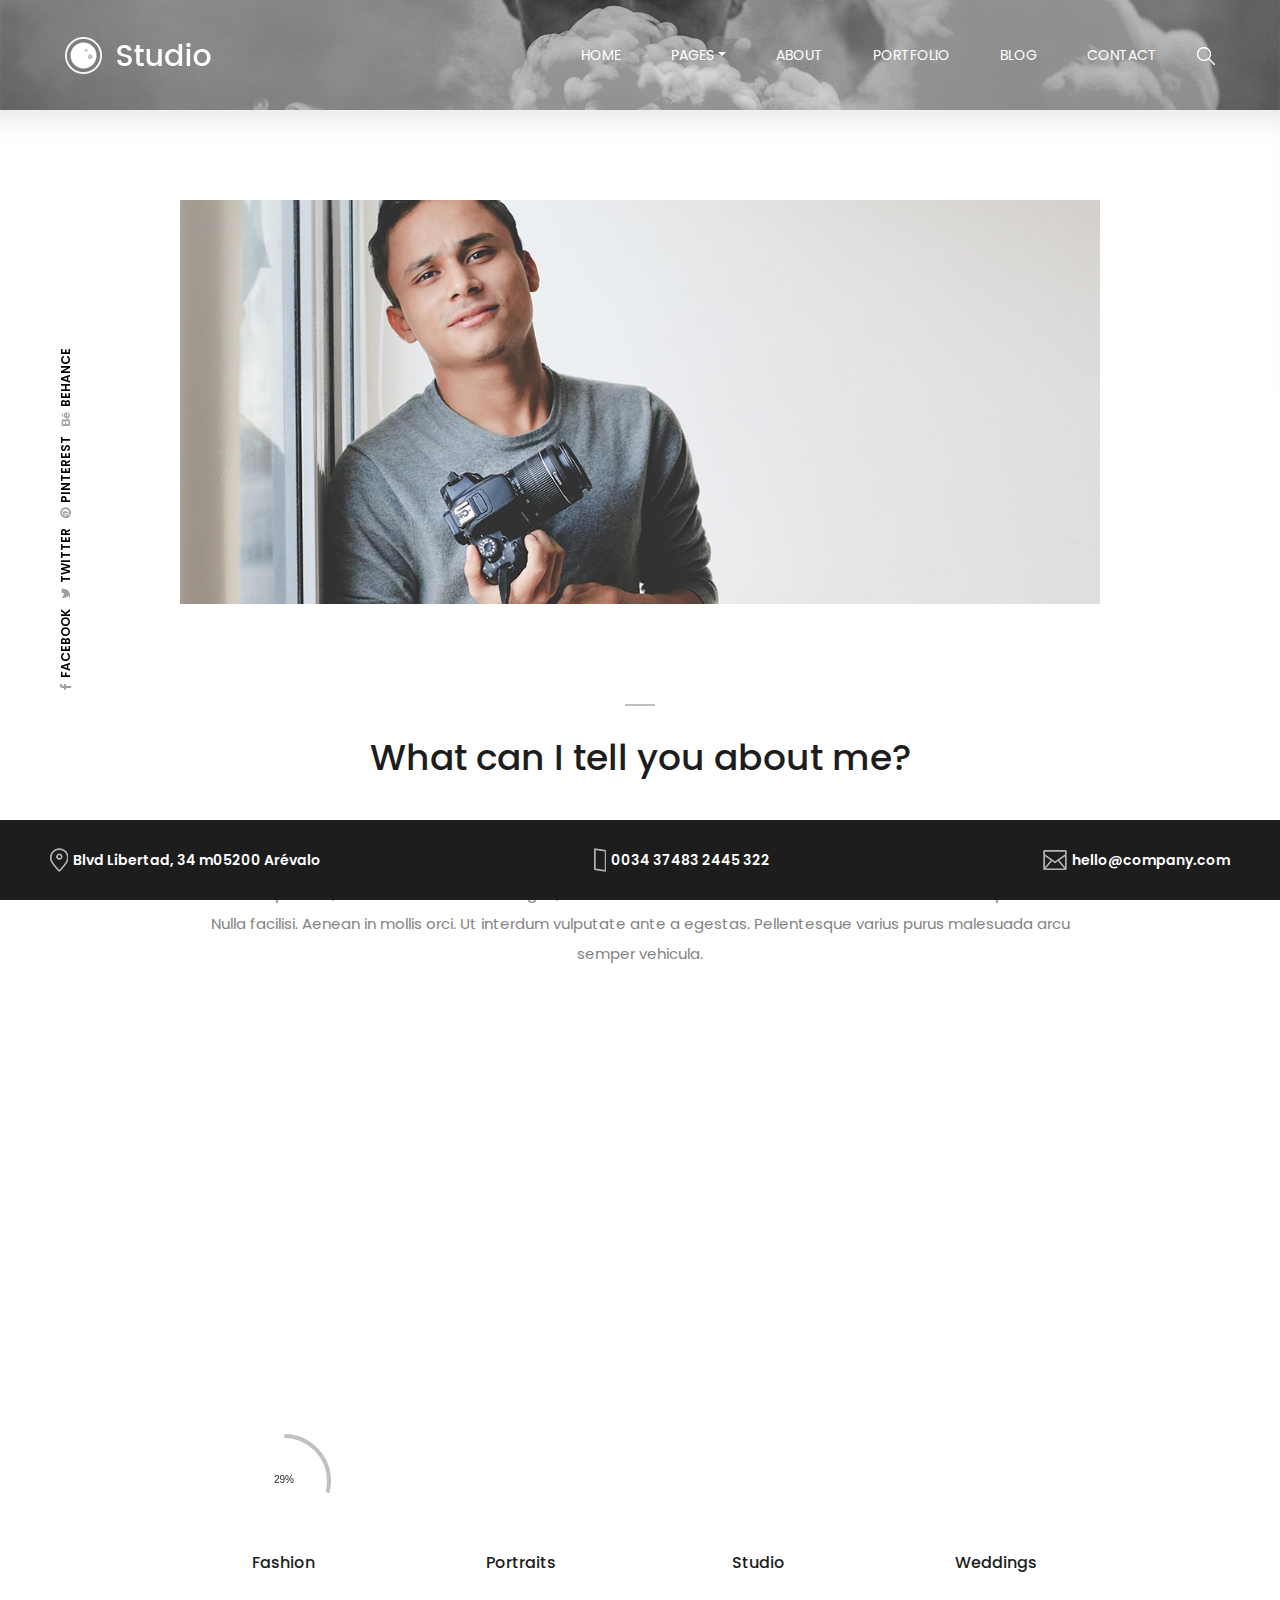
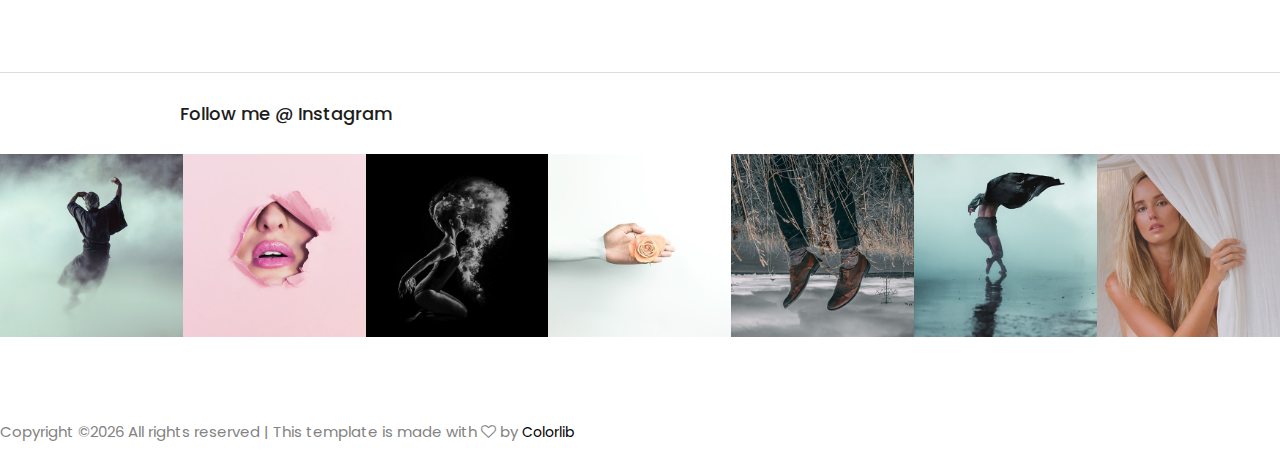
<file: about-me.html>
<!DOCTYPE html>
<html lang="en">

<head>
    <meta charset="UTF-8">
    <meta name="description" content="">
    <meta http-equiv="X-UA-Compatible" content="IE=edge">
    <meta name="viewport" content="width=device-width, initial-scale=1, shrink-to-fit=no">
    <!-- The above 4 meta tags *must* come first in the head; any other head content must come *after* these tags -->

    <!-- Title  -->
    <title>Studio - Creative Photography Template | About Me</title>

    <!-- Favicon  -->
    <link rel="icon" href="img/core-img/favicon.ico">

    <!-- Core Style CSS -->
    <link rel="stylesheet" href="css/core-style.css">
    <link rel="stylesheet" href="style.css">

    <!-- Responsive CSS -->
    <link href="css/responsive.css" rel="stylesheet">

</head>

<body>
    <!-- Preloader -->
    <div id="preloader">
        <div class="showbox">
            <div class="loader">
                <svg class="circular" viewBox="25 25 50 50">
                    <circle class="path" cx="50" cy="50" r="20" fill="none" stroke-width="2" stroke-miterlimit="10"/>
                </svg>
            </div>
        </div>
        <div class="questions-area text-center">
            <p>Did you know?</p>
            <ul>
                <li>The largest photography competition is 353,768 entries.</li>
                <li>Photography is the toughest profession in the world.</li>
                <li>The world’s largest photo album by dimensions was 13 ft 11.5 in x 17 ft.</li>
                <li>The world’s largest photo mosaic featured 176,175 pictures.</li>
                <li>The world’s largest camera lens was a 5200mm lens attached to a canon.</li>
            </ul>
        </div>
    </div>

    <!-- Gradient Background Overlay -->
    <div class="gradient-background-overlay"></div>

    <!-- Header Area Start -->
    <header class="header-area bg-img" style="background-image: url(img/bg-img/14.jpg);">
        <div class="container-fluid h-100">
            <div class="row h-100 align-items-center">
                <div class="col-12 h-100">
                    <div class="main-menu h-100">
                        <nav class="navbar h-100 navbar-expand-lg">
                            <!-- Logo Area  -->
                            <a class="navbar-brand" href="index.html"><img src="img/core-img/logo.png" alt="Logo"></a>

                            <button class="navbar-toggler" type="button" data-toggle="collapse" data-target="#studioMenu" aria-controls="studioMenu" aria-expanded="false" aria-label="Toggle navigation"><i class="fa fa-bars"></i> Menu</button>

                            <div class="collapse navbar-collapse" id="studioMenu">
                                <!-- Menu Area Start  -->
                                <ul class="navbar-nav ml-auto">
                                    <li class="nav-item active">
                                        <a class="nav-link" href="index.html">Home <span class="sr-only">(current)</span></a>
                                    </li>
                                    <li class="nav-item dropdown">
                                        <a class="nav-link dropdown-toggle" href="#" id="navbarDropdown" role="button" data-toggle="dropdown" aria-haspopup="true" aria-expanded="false">Pages</a>
                                        <div class="dropdown-menu" aria-labelledby="navbarDropdown">
                                            <a class="dropdown-item" href="index.html">Home</a>
                                            <a class="dropdown-item" href="about-me.html">About</a>
                                            <a class="dropdown-item" href="portfolio.html">Portfolio</a>
                                            <a class="dropdown-item" href="blog.html">Blog</a>
                                            <a class="dropdown-item" href="contact.html">Contact</a>
                                            <a class="dropdown-item" href="elements.html">Elements</a>
                                        </div>
                                    </li>
                                    <li class="nav-item">
                                        <a class="nav-link" href="about-me.html">About</a>
                                    </li>
                                    <li class="nav-item">
                                        <a class="nav-link" href="portfolio.html">Portfolio</a>
                                    </li>
                                    <li class="nav-item">
                                        <a class="nav-link" href="blog.html">Blog</a>
                                    </li>
                                    <li class="nav-item">
                                        <a class="nav-link" href="contact.html">contact</a>
                                    </li>
                                </ul>
                                <!-- Search Form -->
                                <div class="header-search-form ml-auto">
                                    <form action="#">
                                        <input type="search" class="form-control" placeholder="Input your keyword then press enter..." id="search" name="search">
                                        <input class="d-none" type="submit" value="submit">
                                    </form>
                                </div>
                                <!-- Search btn -->
                                <div id="searchbtn">
                                    <img src="img/core-img/search.png" alt="">
                                </div>
                            </div>
                        </nav>
                    </div>
                </div>
            </div>
        </div>
    </header>
    <!-- Header Area End -->

    <!-- Social Sidebar Area Start -->
    <div class="social-sidebar-area">
        <!-- Social Area -->
        <div class="social-info-area">
            <a href="#" data-toggle="tooltip" data-placement="right" title="Facebook"><i class="fa fa-facebook" aria-hidden="true"></i> <span>Facebook</span></a>
            <a href="#" data-toggle="tooltip" data-placement="right" title="Twitter"><i class="fa fa-twitter" aria-hidden="true"></i> <span>Twitter</span></a>
            <a href="#" data-toggle="tooltip" data-placement="right" title="Pinterest"><i class="fa fa-pinterest" aria-hidden="true"></i> <span>Pinterest</span></a>
            <a href="#" data-toggle="tooltip" data-placement="right" title="Behance"><i class="fa fa-behance" aria-hidden="true"></i> <span>Behance</span></a>
        </div>
    </div>
    <!-- Social Sidebar Area End -->

    <!-- About Me Area Start -->
    <section class="about-me-area mt-100 section_padding_100">
        <div class="container">
            <div class="row justify-content-center">
                <div class="col-10">
                    <div class="about-me-thumb">
                        <img src="img/bg-img/about-me.jpg" alt="">
                    </div>
                </div>
                <div class="col-10">
                    <div class="about-content mt-100 mb-100 text-center">
                        <span></span>
                        <h2>What can I tell you about me?</h2>
                        <p>Lorem ipsum dolor sit amet, consectetur adipiscing elit. Sed vel lectus eu felis semper finibus ac eget ipsum. Lorem ipsum dolor sit amet, consectetur adipiscing elit. Etiam vulputate id justo quis facilisis. Vestibulum id orci ligula. Sed tempor, nunc ut sodales pulvinar, mauris ante euismod magna, at elementum lectus leo sed enim. Praesent dictum suscipit tincidunt. Nulla facilisi. Aenean in mollis orci. Ut interdum vulputate ante a egestas. Pellentesque varius purus malesuada arcu semper vehicula.</p>
                    </div>
                </div>
                <div class="col-10">
                    <div class="row">
                        <div class="col-12 col-md-4">
                            <div class="single-service-area section_padding_0_100 text-center wow fadeInUp" data-wow-delay="0.1s">
                                <img src="img/core-img/heart.png" alt="">
                                <h5>Wedding Photography</h5>
                                <p>Lorem ipsum dolor sit amet, consectetur adipiscing elit. Sed vel lectus eu felis semper finibus ac eget ipsum. Lorem ipsum.</p>
                            </div>
                        </div>
                        <div class="col-12 col-md-4">
                            <div class="single-service-area section_padding_0_100 text-center wow fadeInUp" data-wow-delay="0.4s">
                                <img src="img/core-img/photo-camera.png" alt="">
                                <h5>Studio Photography</h5>
                                <p>Lorem ipsum dolor sit amet, consectetur adipiscing elit. Sed vel lectus eu felis semper finibus ac eget ipsum. Lorem ipsum.</p>
                            </div>
                        </div>
                        <div class="col-12 col-md-4">
                            <div class="single-service-area section_padding_0_100 text-center wow fadeInUp" data-wow-delay="0.9s">
                                <img src="img/core-img/video-camera.png" alt="">
                                <h5>Portraits Photography</h5>
                                <p>Lorem ipsum dolor sit amet, consectetur adipiscing elit. Sed vel lectus eu felis semper finibus ac eget ipsum. Lorem ipsum.</p>
                            </div>
                        </div>
                    </div>
                </div>
                <div class="col-10">
                    <!-- Pie Bars Area Start -->
                    <div class="our-skills-area text-center">
                        <div class="row">
                            <div class="col-12 col-sm-6 col-md-3">
                                <div class="single-pie-bar" data-percent="75">
                                    <canvas class="bar-circle" width="100" height="100"></canvas>
                                    <h6>Fashion</h6>
                                </div>
                            </div>
                            <div class="col-12 col-sm-6 col-md-3">
                                <div class="single-pie-bar" data-percent="83">
                                    <canvas class="bar-circle" width="100" height="100"></canvas>
                                    <h6>Portraits</h6>
                                </div>
                            </div>
                            <div class="col-12 col-sm-6 col-md-3">
                                <div class="single-pie-bar" data-percent="25">
                                    <canvas class="bar-circle" width="100" height="100"></canvas>
                                    <h6>Studio</h6>
                                </div>
                            </div>
                            <div class="col-12 col-sm-6 col-md-3">
                                <div class="single-pie-bar" data-percent="95">
                                    <canvas class="bar-circle" width="100" height="100"></canvas>
                                    <h6>Weddings</h6>
                                </div>
                            </div>
                        </div>
                    </div>
                </div>
            </div>
        </div>
    </section>
    <!-- About Me Area End -->

    <!-- Follow Me Instagram Area Start -->
    <section class="follow-me-instagram-area clearfix">
        <div class="container">
            <div class="row">
                <div class="col-11 ml-auto">
                    <div class="follow-me-title">
                        <h5>Follow me @ Instagram</h5>
                    </div>
                </div>
            </div>
        </div>
        <!-- Instagram Feeds Area -->
        <div class="instagram-feeds-area owl-carousel">
            <div class="single-instagram-feeds">
                <img src="img/bg-img/i1.jpg" alt="">
                <a href="#"><i class="fa fa-instagram" aria-hidden="true"></i></a>
            </div>
            <div class="single-instagram-feeds">
                <img src="img/bg-img/i2.jpg" alt="">
                <a href="#"><i class="fa fa-instagram" aria-hidden="true"></i></a>
            </div>
            <div class="single-instagram-feeds">
                <img src="img/bg-img/i3.jpg" alt="">
                <a href="#"><i class="fa fa-instagram" aria-hidden="true"></i></a>
            </div>
            <div class="single-instagram-feeds">
                <img src="img/bg-img/i4.jpg" alt="">
                <a href="#"><i class="fa fa-instagram" aria-hidden="true"></i></a>
            </div>
            <div class="single-instagram-feeds">
                <img src="img/bg-img/i5.jpg" alt="">
                <a href="#"><i class="fa fa-instagram" aria-hidden="true"></i></a>
            </div>
            <div class="single-instagram-feeds">
                <img src="img/bg-img/i6.jpg" alt="">
                <a href="#"><i class="fa fa-instagram" aria-hidden="true"></i></a>
            </div>
            <div class="single-instagram-feeds">
                <img src="img/bg-img/i7.jpg" alt="">
                <a href="#"><i class="fa fa-instagram" aria-hidden="true"></i></a>
            </div>
        </div>
    </section>
    <!-- Follow Me Instagram Area End -->

    <!-- Footer Area Start -->
    <footer class="footer-area">
        <div class="container-fluid h-100">
            <div class="row h-100">
                <div class="col-12 h-100">
                    <div class="footer-content h-100 d-md-flex align-items-center justify-content-between">
                        <!-- Single Footer Content -->
                        <div class="single-footer-content">
                            <img src="img/core-img/map.png" alt="">
                            <a href="#">Blvd Libertad, 34 m05200 Arévalo</a>
                        </div>
                        <!-- Single Footer Content -->
                        <div class="single-footer-content">
                            <img src="img/core-img/smartphone.png" alt="">
                            <a href="#">0034 37483 2445 322</a>
                        </div>
                        <!-- Single Footer Content -->
                        <div class="single-footer-content">
                            <img src="img/core-img/envelope-2.png" alt="">
                            <a href="#">hello@company.com</a>
                        </div>
                    </div>
                </div>
            </div>
        </div>
    </footer>
    <!-- Footer Area End -->

    <!-- Link back to Colorlib can't be removed. Template is licensed under CC BY 3.0. -->
<p>Copyright &copy;<script>document.write(new Date().getFullYear());</script> All rights reserved | This template is made with <i class="fa fa-heart-o" aria-hidden="true"></i> by <a href="https://colorlib.com" target="_blank">Colorlib</a></p>
<!-- Link back to Colorlib can't be removed. Template is licensed under CC BY 3.0. -->

    <!-- jQuery (Necessary for All JavaScript Plugins) -->
    <script src="js/jquery/jquery-2.2.4.min.js"></script>
    <!-- Popper js -->
    <script src="js/popper.min.js"></script>
    <!-- Bootstrap js -->
    <script src="js/bootstrap.min.js"></script>
    <!-- Plugins js -->
    <script src="js/plugins.js"></script>
    <!-- Active js -->
    <script src="js/active.js"></script>

</body>

</html>
</file>
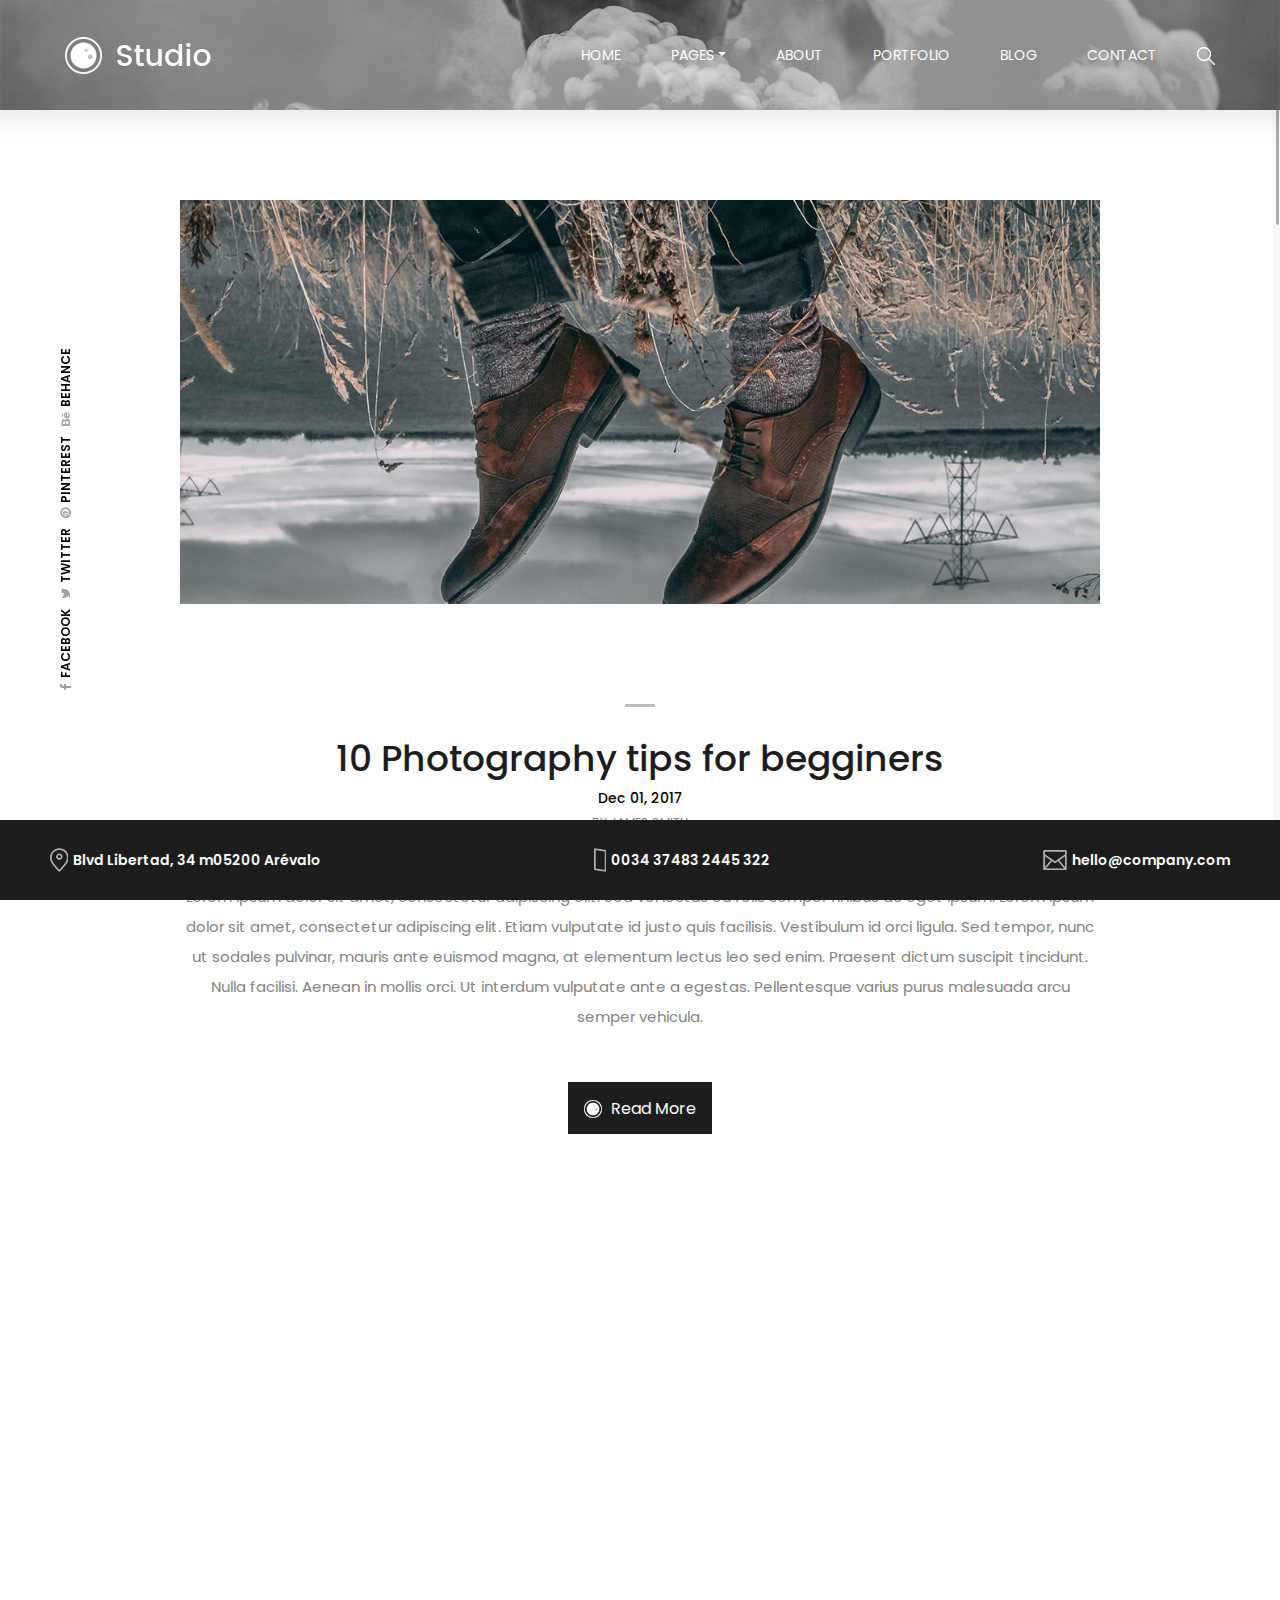
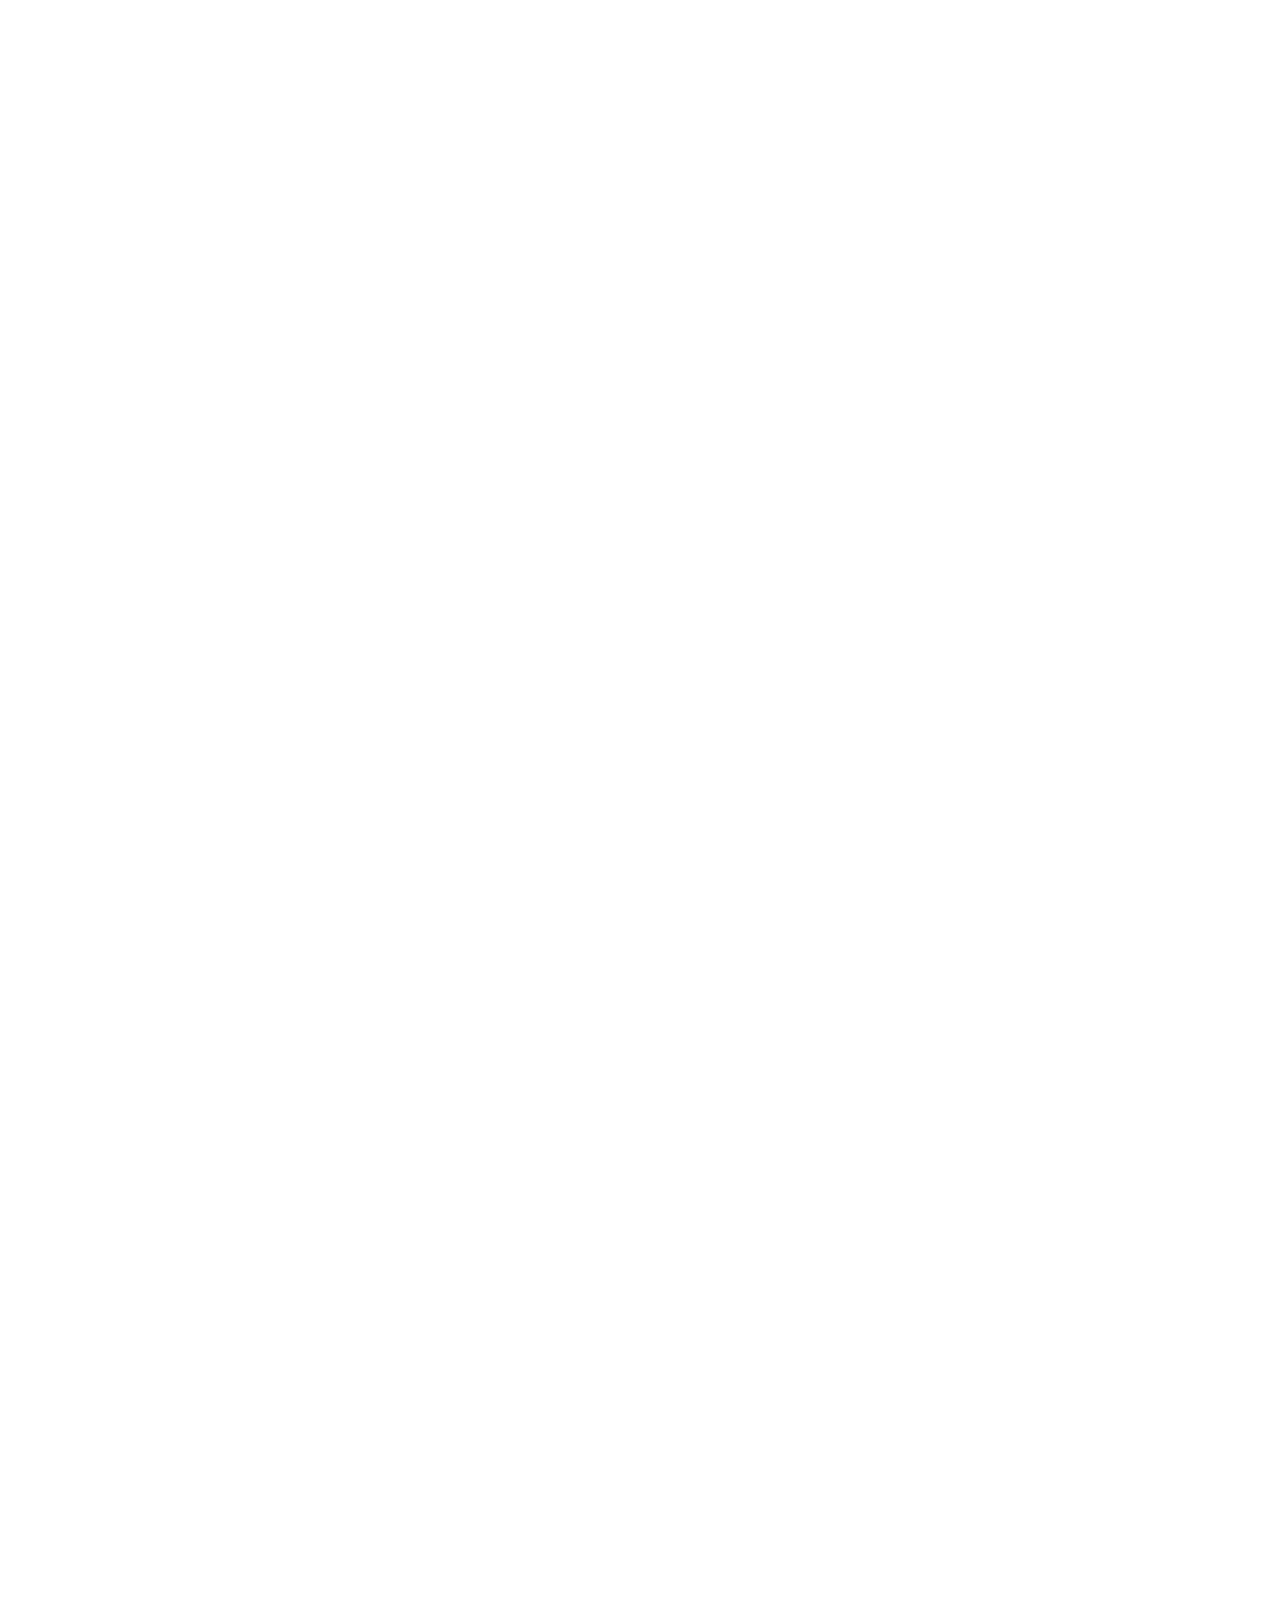
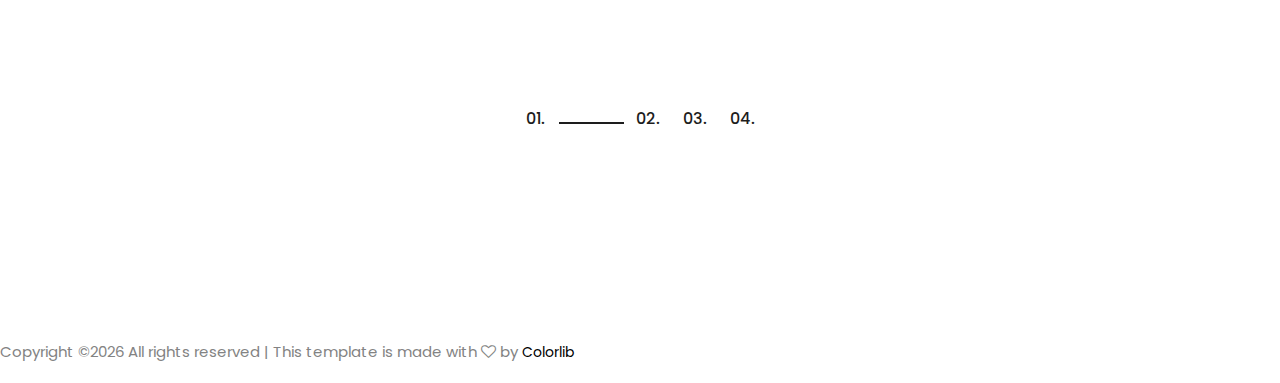
<file: blog.html>
<!DOCTYPE html>
<html lang="en">

<head>
    <meta charset="UTF-8">
    <meta name="description" content="">
    <meta http-equiv="X-UA-Compatible" content="IE=edge">
    <meta name="viewport" content="width=device-width, initial-scale=1, shrink-to-fit=no">
    <!-- The above 4 meta tags *must* come first in the head; any other head content must come *after* these tags -->

    <!-- Title  -->
    <title>Studio - Creative Photography Template | Blog</title>

    <!-- Favicon  -->
    <link rel="icon" href="img/core-img/favicon.ico">

    <!-- Core Style CSS -->
    <link rel="stylesheet" href="css/core-style.css">
    <link rel="stylesheet" href="style.css">

    <!-- Responsive CSS -->
    <link href="css/responsive.css" rel="stylesheet">

</head>

<body>
    <!-- Preloader -->
    <div id="preloader">
        <div class="showbox">
            <div class="loader">
                <svg class="circular" viewBox="25 25 50 50">
                    <circle class="path" cx="50" cy="50" r="20" fill="none" stroke-width="2" stroke-miterlimit="10"/>
                </svg>
            </div>
        </div>
        <div class="questions-area text-center">
            <p>Did you know?</p>
            <ul>
                <li>The largest photography competition is 353,768 entries.</li>
                <li>Photography is the toughest profession in the world.</li>
                <li>The world’s largest photo album by dimensions was 13 ft 11.5 in x 17 ft.</li>
                <li>The world’s largest photo mosaic featured 176,175 pictures.</li>
                <li>The world’s largest camera lens was a 5200mm lens attached to a canon.</li>
            </ul>
        </div>
    </div>

    <!-- Gradient Background Overlay -->
    <div class="gradient-background-overlay"></div>

    <!-- Header Area Start -->
    <header class="header-area bg-img" style="background-image: url(img/bg-img/14.jpg);">
        <div class="container-fluid h-100">
            <div class="row h-100 align-items-center">
                <div class="col-12 h-100">
                    <div class="main-menu h-100">
                        <nav class="navbar h-100 navbar-expand-lg">
                            <!-- Logo Area  -->
                            <a class="navbar-brand" href="index.html"><img src="img/core-img/logo.png" alt="Logo"></a>

                            <button class="navbar-toggler" type="button" data-toggle="collapse" data-target="#studioMenu" aria-controls="studioMenu" aria-expanded="false" aria-label="Toggle navigation"><i class="fa fa-bars"></i> Menu</button>

                            <div class="collapse navbar-collapse" id="studioMenu">
                                <!-- Menu Area Start  -->
                                <ul class="navbar-nav ml-auto">
                                    <li class="nav-item active">
                                        <a class="nav-link" href="index.html">Home <span class="sr-only">(current)</span></a>
                                    </li>
                                    <li class="nav-item dropdown">
                                        <a class="nav-link dropdown-toggle" href="#" id="navbarDropdown" role="button" data-toggle="dropdown" aria-haspopup="true" aria-expanded="false">Pages</a>
                                        <div class="dropdown-menu" aria-labelledby="navbarDropdown">
                                            <a class="dropdown-item" href="index.html">Home</a>
                                            <a class="dropdown-item" href="about-me.html">About</a>
                                            <a class="dropdown-item" href="portfolio.html">Portfolio</a>
                                            <a class="dropdown-item" href="blog.html">Blog</a>
                                            <a class="dropdown-item" href="contact.html">Contact</a>
                                            <a class="dropdown-item" href="elements.html">Elements</a>
                                        </div>
                                    </li>
                                    <li class="nav-item">
                                        <a class="nav-link" href="about-me.html">About</a>
                                    </li>
                                    <li class="nav-item">
                                        <a class="nav-link" href="portfolio.html">Portfolio</a>
                                    </li>
                                    <li class="nav-item">
                                        <a class="nav-link" href="blog.html">Blog</a>
                                    </li>
                                    <li class="nav-item">
                                        <a class="nav-link" href="contact.html">contact</a>
                                    </li>
                                </ul>
                                <!-- Search Form -->
                                <div class="header-search-form ml-auto">
                                    <form action="#">
                                        <input type="search" class="form-control" placeholder="Input your keyword then press enter..." id="search" name="search">
                                        <input class="d-none" type="submit" value="submit">
                                    </form>
                                </div>
                                <!-- Search btn -->
                                <div id="searchbtn">
                                    <img src="img/core-img/search.png" alt="">
                                </div>
                            </div>
                        </nav>
                    </div>
                </div>
            </div>
        </div>
    </header>
    <!-- Header Area End -->

    <!-- Social Sidebar Area Start -->
    <div class="social-sidebar-area">
        <!-- Social Area -->
        <div class="social-info-area">
            <a href="#" data-toggle="tooltip" data-placement="right" title="Facebook"><i class="fa fa-facebook" aria-hidden="true"></i> <span>Facebook</span></a>
            <a href="#" data-toggle="tooltip" data-placement="right" title="Twitter"><i class="fa fa-twitter" aria-hidden="true"></i> <span>Twitter</span></a>
            <a href="#" data-toggle="tooltip" data-placement="right" title="Pinterest"><i class="fa fa-pinterest" aria-hidden="true"></i> <span>Pinterest</span></a>
            <a href="#" data-toggle="tooltip" data-placement="right" title="Behance"><i class="fa fa-behance" aria-hidden="true"></i> <span>Behance</span></a>
        </div>
    </div>
    <!-- Social Sidebar Area End -->

    <!-- Blog Area Start -->
    <section class="blog-area section_padding_100 mt-100">
        <div class="container">
            <div class="row justify-content-center">
                <!-- Single Blog Area -->
                <div class="col-10">
                    <div class="single-blog-area text-center mb-100 wow fadeInUpBig" data-wow-delay="100ms" data-wow-duration="1s">
                        <div class="blog-thumbnail mb-100">
                            <img src="img/bg-img/b1.jpg" alt="">
                        </div>
                        <div class="blog-content">
                            <span></span>
                            <h2>10 Photography tips for begginers</h2>
                            <a href="#" class="post-date">Dec 01, 2017</a>
                            <a href="#" class="post-author">By James Smith</a>
                            <p>Lorem ipsum dolor sit amet, consectetur adipiscing elit. Sed vel lectus eu felis semper finibus ac eget ipsum. Lorem ipsum dolor sit amet, consectetur adipiscing elit. Etiam vulputate id justo quis facilisis. Vestibulum id orci ligula. Sed tempor, nunc ut sodales pulvinar, mauris ante euismod magna, at elementum lectus leo sed enim. Praesent dictum suscipit tincidunt. Nulla facilisi. Aenean in mollis orci. Ut interdum vulputate ante a egestas. Pellentesque varius purus malesuada arcu semper vehicula. </p>
                            <a href="#" class="btn studio-btn"><img src="img/core-img/logo-icon.png" alt=""> Read More</a>
                        </div>
                    </div>
                </div>
                <!-- Single Blog Area -->
                <div class="col-10">
                    <div class="single-blog-area text-center mb-100 wow fadeInUpBig" data-wow-delay="100ms" data-wow-duration="1s">
                        <div class="blog-thumbnail mb-100">
                            <img src="img/bg-img/b2.jpg" alt="">
                        </div>
                        <div class="blog-content">
                            <span></span>
                            <h2>The best online tutorials for photographers</h2>
                            <a href="#" class="post-date">Dec 01, 2017</a>
                            <a href="#" class="post-author">By James Smith</a>
                            <p>Lorem ipsum dolor sit amet, consectetur adipiscing elit. Sed vel lectus eu felis semper finibus ac eget ipsum. Lorem ipsum dolor sit amet, consectetur adipiscing elit. Etiam vulputate id justo quis facilisis. Vestibulum id orci ligula. Sed tempor, nunc ut sodales pulvinar, mauris ante euismod magna, at elementum lectus leo sed enim. Praesent dictum suscipit tincidunt. Nulla facilisi. Aenean in mollis orci. Ut interdum vulputate ante a egestas. Pellentesque varius purus malesuada arcu semper vehicula. </p>
                            <a href="#" class="btn studio-btn"><img src="img/core-img/logo-icon.png" alt=""> Read More</a>
                        </div>
                    </div>
                </div>
                <!-- Single Blog Area -->
                <div class="col-10">
                    <div class="single-blog-area text-center mb-100 wow fadeInUpBig" data-wow-delay="100ms" data-wow-duration="1s">
                        <div class="blog-thumbnail mb-100">
                            <img src="img/bg-img/b3.jpg" alt="">
                        </div>
                        <div class="blog-content">
                            <span></span>
                            <h2>Perfect light for street art</h2>
                            <a href="#" class="post-date">Dec 01, 2017</a>
                            <a href="#" class="post-author">By James Smith</a>
                            <p>Lorem ipsum dolor sit amet, consectetur adipiscing elit. Sed vel lectus eu felis semper finibus ac eget ipsum. Lorem ipsum dolor sit amet, consectetur adipiscing elit. Etiam vulputate id justo quis facilisis. Vestibulum id orci ligula. Sed tempor, nunc ut sodales pulvinar, mauris ante euismod magna, at elementum lectus leo sed enim. Praesent dictum suscipit tincidunt. Nulla facilisi. Aenean in mollis orci. Ut interdum vulputate ante a egestas. Pellentesque varius purus malesuada arcu semper vehicula. </p>
                            <a href="#" class="btn studio-btn"><img src="img/core-img/logo-icon.png" alt=""> Read More</a>
                        </div>
                    </div>
                </div>
            </div>
            <!-- Pagination -->
            <div class="row">
                <div class="col-12">
                    <nav aria-label="Page navigation" class="pagination-area mb-100">
                        <ul class="pagination justify-content-center">
                            <li class="page-item active"><a class="page-link" href="#">01.</a></li>
                            <li class="page-item"><a class="page-link" href="#">02.</a></li>
                            <li class="page-item"><a class="page-link" href="#">03.</a></li>
                            <li class="page-item"><a class="page-link" href="#">04.</a></li>
                        </ul>
                    </nav>
                </div>
            </div>
        </div>
    </section>
    <!-- Blog Area End -->

    <!-- Footer Area Start -->
    <footer class="footer-area">
        <div class="container-fluid h-100">
            <div class="row h-100">
                <div class="col-12 h-100">
                    <div class="footer-content h-100 d-md-flex align-items-center justify-content-between">
                        <!-- Single Footer Content -->
                        <div class="single-footer-content">
                            <img src="img/core-img/map.png" alt="">
                            <a href="#">Blvd Libertad, 34 m05200 Arévalo</a>
                        </div>
                        <!-- Single Footer Content -->
                        <div class="single-footer-content">
                            <img src="img/core-img/smartphone.png" alt="">
                            <a href="#">0034 37483 2445 322</a>
                        </div>
                        <!-- Single Footer Content -->
                        <div class="single-footer-content">
                            <img src="img/core-img/envelope-2.png" alt="">
                            <a href="#">hello@company.com</a>
                        </div>
                    </div>
                </div>
            </div>
        </div>
    </footer>
    <!-- Footer Area End -->

    <!-- Link back to Colorlib can't be removed. Template is licensed under CC BY 3.0. -->
<p>Copyright &copy;<script>document.write(new Date().getFullYear());</script> All rights reserved | This template is made with <i class="fa fa-heart-o" aria-hidden="true"></i> by <a href="https://colorlib.com" target="_blank">Colorlib</a></p>
<!-- Link back to Colorlib can't be removed. Template is licensed under CC BY 3.0. -->

    <!-- jQuery (Necessary for All JavaScript Plugins) -->
    <script src="js/jquery/jquery-2.2.4.min.js"></script>
    <!-- Popper js -->
    <script src="js/popper.min.js"></script>
    <!-- Bootstrap js -->
    <script src="js/bootstrap.min.js"></script>
    <!-- Plugins js -->
    <script src="js/plugins.js"></script>
    <!-- Active js -->
    <script src="js/active.js"></script>

</body>

</html>
</file>
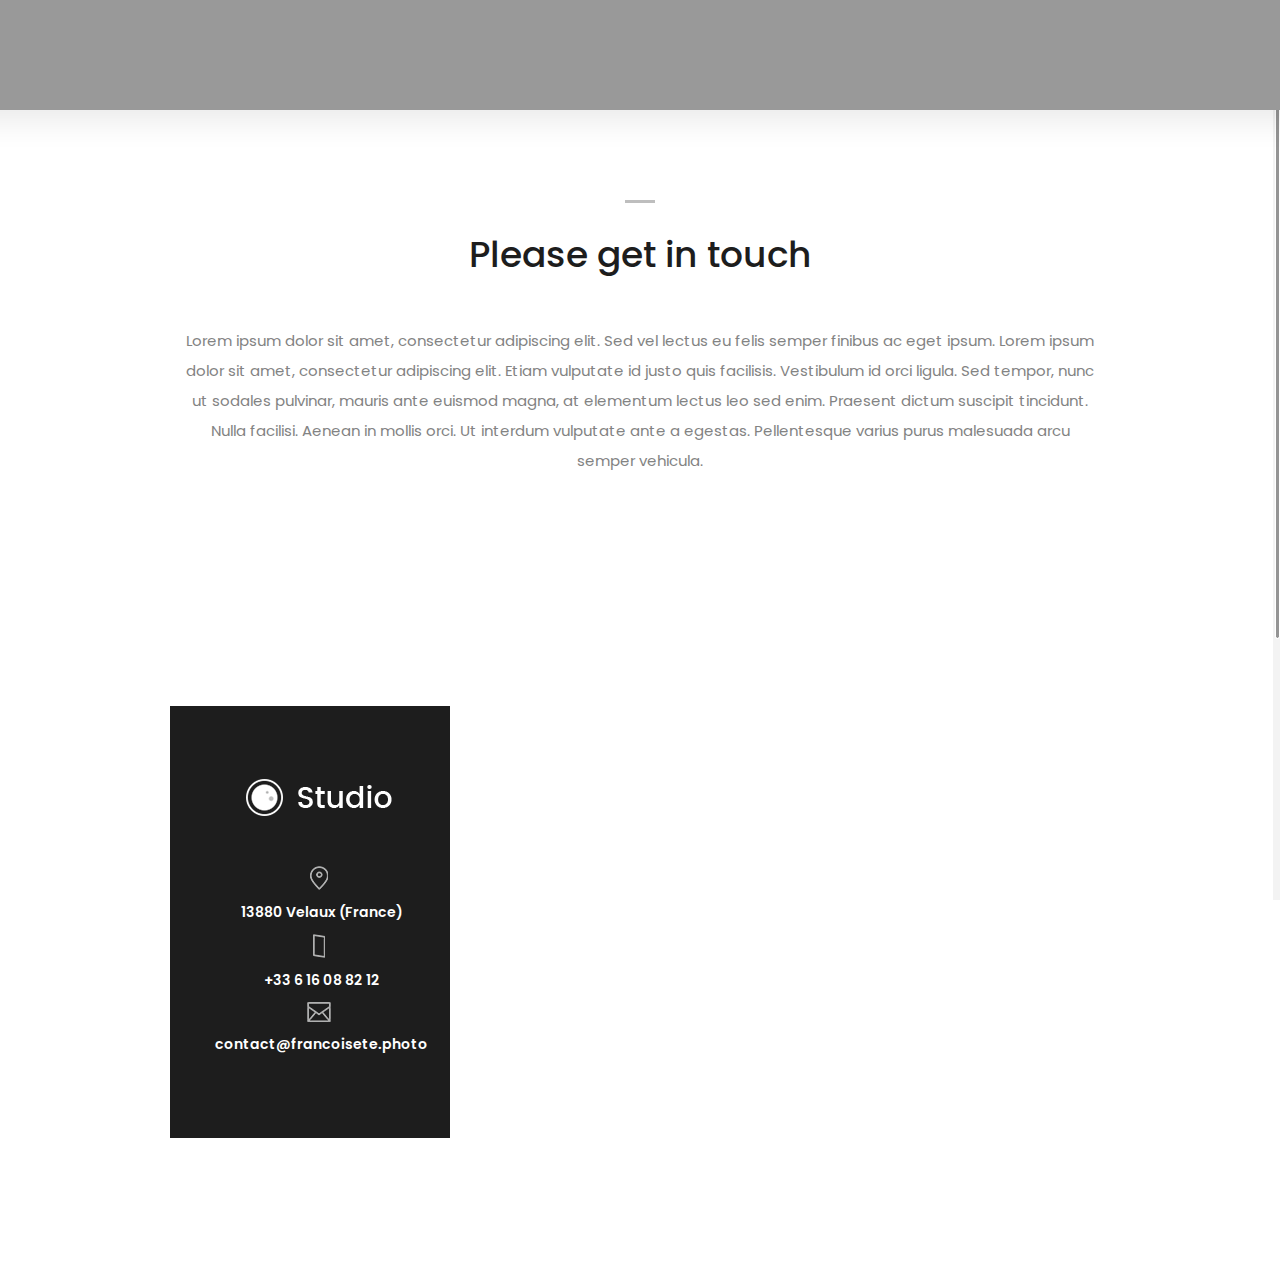
<file: contact.html>
<!DOCTYPE html>
<html lang="en">

<head>
    <meta charset="UTF-8">
    <meta name="description" content="">
    <meta http-equiv="X-UA-Compatible" content="IE=edge">
    <meta name="viewport" content="width=device-width, initial-scale=1, shrink-to-fit=no">
    <!-- The above 4 meta tags *must* come first in the head; any other head content must come *after* these tags -->

    <!-- Title  -->
    <title>Francois Ete Photographie | Contact</title>

    <!-- Favicon  -->
    <link rel="icon" href="img/core-img/favicon.ico">

    <!-- Core Style CSS -->
    <link rel="stylesheet" href="css/core-style.css">
    <link rel="stylesheet" href="style.css">

    <!-- Responsive CSS -->
    <link href="css/responsive.css" rel="stylesheet">

</head>

<body>
    <!-- Gradient Background Overlay -->
    <div class="gradient-background-overlay"></div>

    <!-- Header Area Start -->
    <header class="header-area bg-img" style="background-color: #999999;"> </header>
    <!-- <header class="header-area"> </header> -->
    <!-- Header Area End -->

    <section class="contact-area section_padding_100 mt-100">
        <div class="container">
            <div class="row justify-content-center">
                <div class="col-10">
                    <div class="contact-heading-text text-center mb-100">
                        <span></span>
                        <h2>Please get in touch</h2>
                        <p>Lorem ipsum dolor sit amet, consectetur adipiscing elit. Sed vel lectus eu felis semper finibus ac eget ipsum. Lorem ipsum dolor sit amet, consectetur adipiscing elit. Etiam vulputate id justo quis facilisis. Vestibulum id orci ligula. Sed tempor, nunc ut sodales pulvinar, mauris ante euismod magna, at elementum lectus leo sed enim. Praesent dictum suscipit tincidunt. Nulla facilisi. Aenean in mollis orci. Ut interdum vulputate ante a egestas. Pellentesque varius purus malesuada arcu semper vehicula. </p>
                    </div>
                </div>
            </div>
        </div>
    </section>

    <!-- Google Maps -->
    <div class="map-area">
        <div class="container">
            <div class="row justify-content-end">
                <div class="col-10">
                    <!-- <div id="googleMap"> -->
                      <iframe id="googleMap" src="https://maps.google.com/maps?amp;hl=fr&amp;q=Velaux%2C%20France+()&amp;ie=UTF8&amp;t=&amp;z=12&amp;iwloc=B&amp;output=embed" frameborder="0" scrolling="no" marginheight="0" marginwidth="0"><a href="https://www.maps.ie/draw-radius-circle-map/">km radius map</a></iframe>
                    <!-- </div> -->
                    <!-- Contact Info -->
                    <div class="contact-core-info d-flex align-items-center wow fadeInLeftBig" data-wow-delay="1s" data-wow-duration="1000ms">
                        <div class="contactInfo">
                            <img src="img/core-img/logo.png" alt="">
                            <!-- Single Footer Content -->
                            <div class="single-footer-content">
                                <img src="img/core-img/map.png" alt="">
                                <a href="#">13880 Velaux (France)</a>
                            </div>
                            <!-- Single Footer Content -->
                            <div class="single-footer-content">
                                <img src="img/core-img/smartphone.png" alt="">
                                <a href="#">+33 6 16 08 82 12</a>
                            </div>
                            <!-- Single Footer Content -->
                            <div class="single-footer-content">
                                <img src="img/core-img/envelope-2.png" alt="">
                                <a href="#">contact@francoisete.photo</a>
                            </div>
                        </div>
                    </div>
                </div>
            </div>
        </div>
    </div>

    <!-- jQuery (Necessary for All JavaScript Plugins) -->
    <script src="js/jquery/jquery-2.2.4.min.js"></script>
    <script src="js/main.js"></script>
    <!-- Popper js -->
    <script src="js/popper.min.js"></script>
    <!-- Bootstrap js -->
    <script src="js/bootstrap.min.js"></script>
    <!-- Plugins js -->
    <script src="js/plugins.js"></script>
    <!-- Active js -->
    <script src="js/active.js"></script>

</body>

</html>
</file>
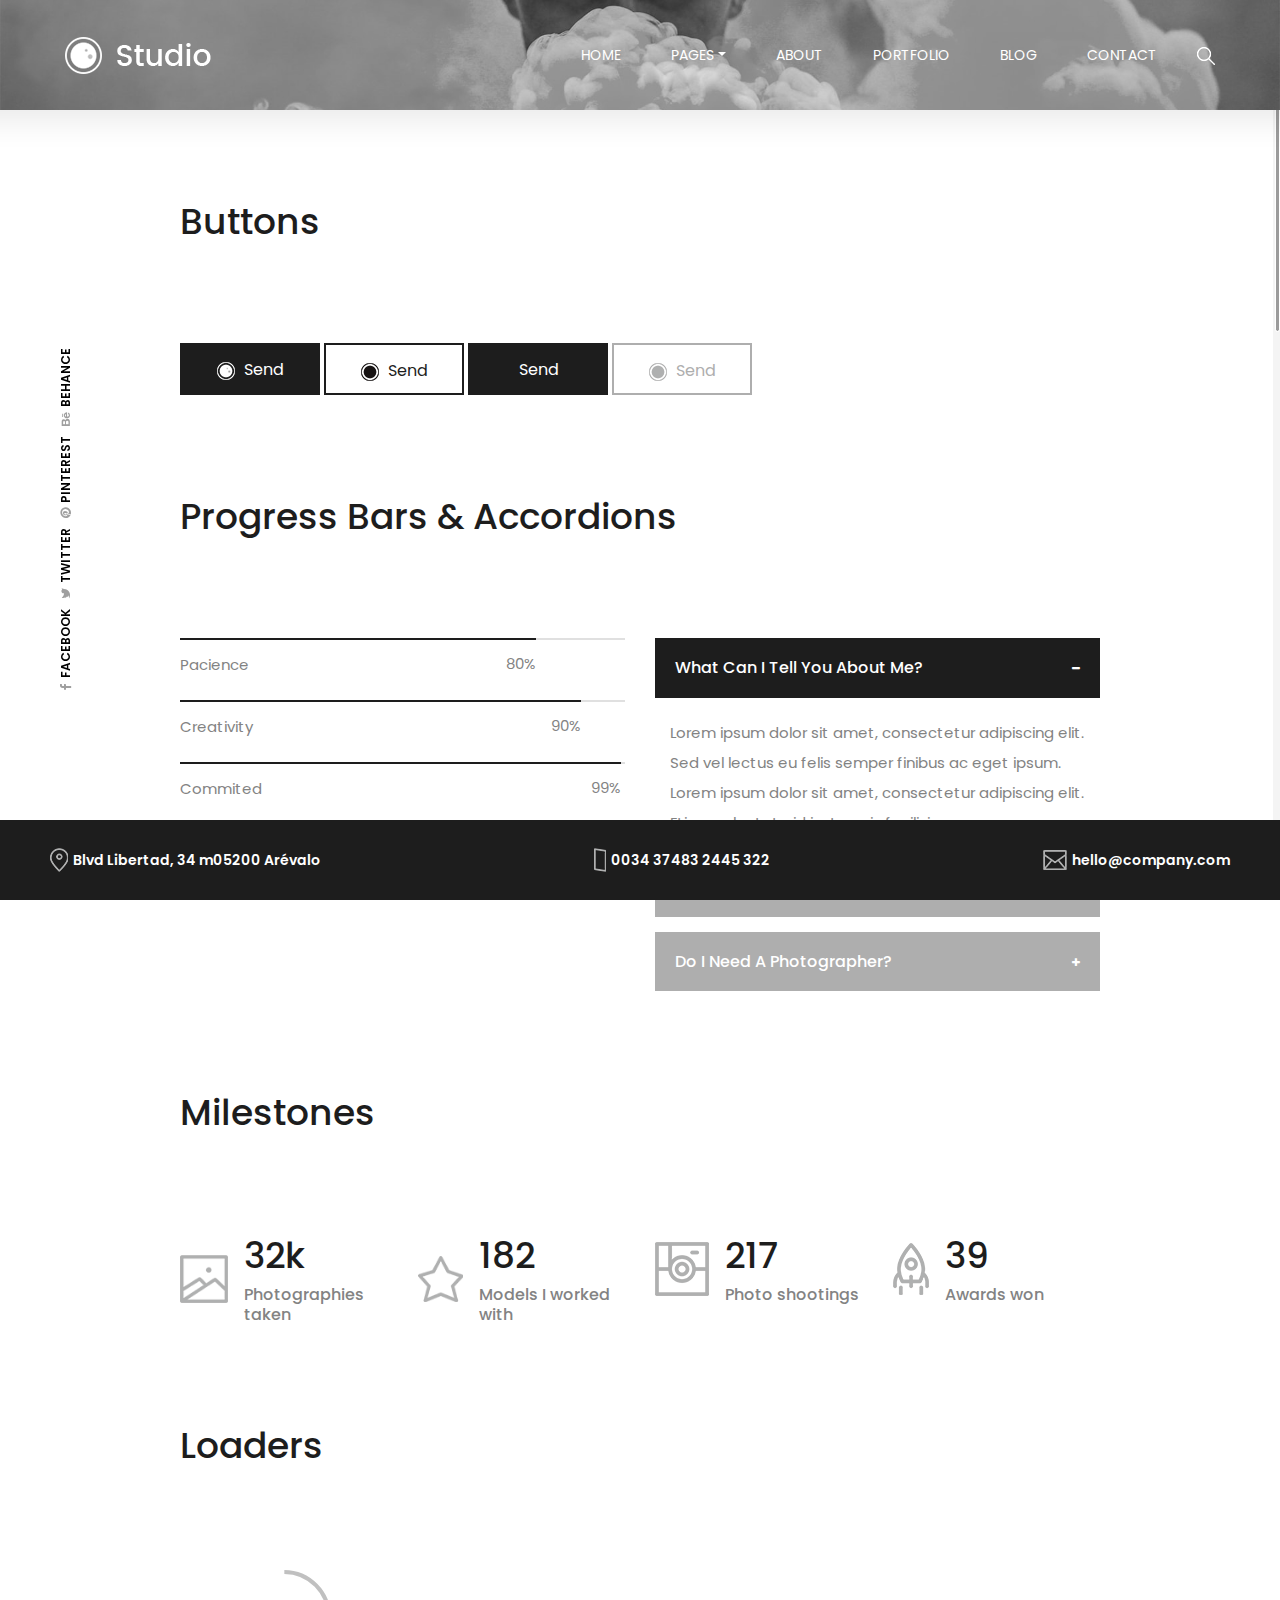
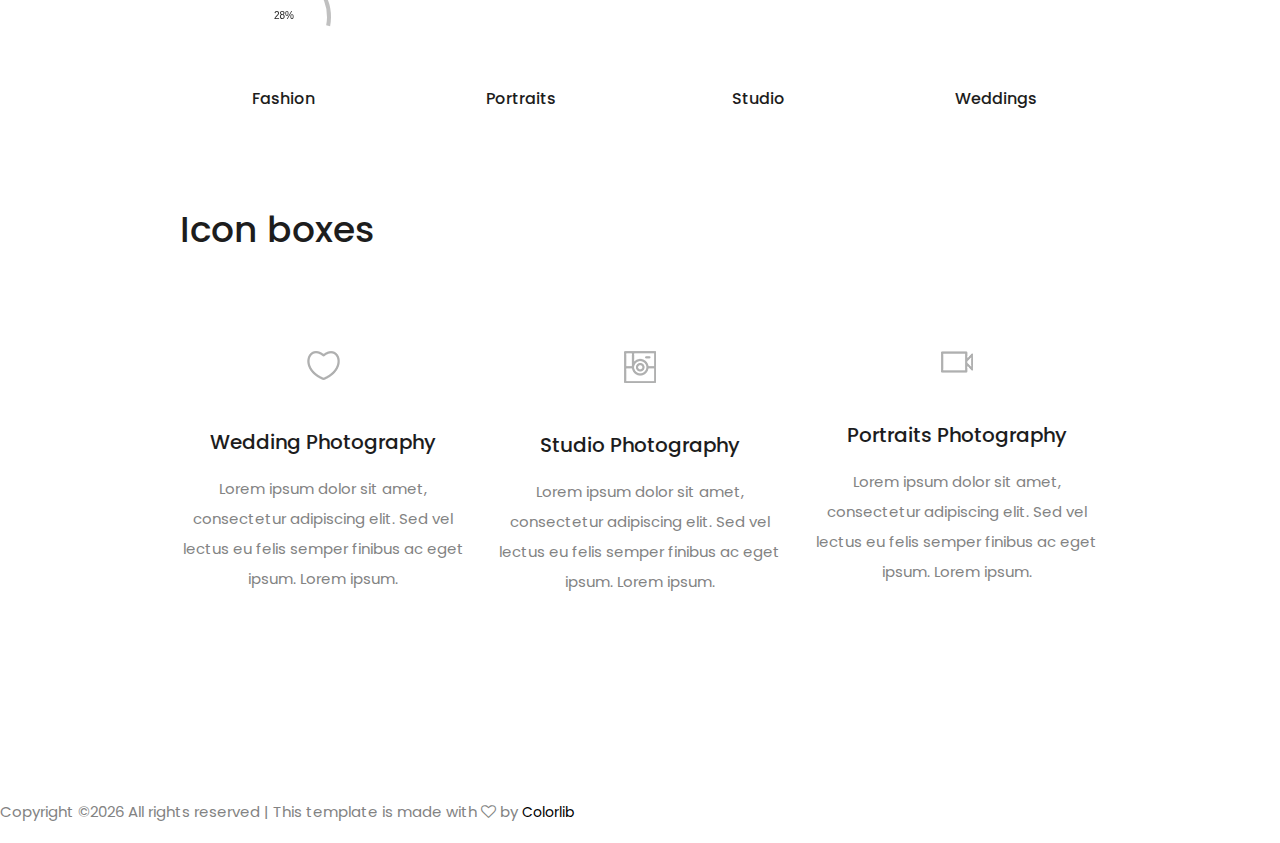
<file: elements.html>
<!DOCTYPE html>
<html lang="en">

<head>
    <meta charset="UTF-8">
    <meta name="description" content="">
    <meta http-equiv="X-UA-Compatible" content="IE=edge">
    <meta name="viewport" content="width=device-width, initial-scale=1, shrink-to-fit=no">
    <!-- The above 4 meta tags *must* come first in the head; any other head content must come *after* these tags -->

    <!-- Title  -->
    <title>Studio - Creative Photography Template | Elements</title>

    <!-- Favicon  -->
    <link rel="icon" href="img/core-img/favicon.ico">

    <!-- Core Style CSS -->
    <link rel="stylesheet" href="css/core-style.css">
    <link rel="stylesheet" href="style.css">

    <!-- Responsive CSS -->
    <link href="css/responsive.css" rel="stylesheet">

</head>

<body>
    <!-- Preloader -->
    <div id="preloader">
        <div class="showbox">
            <div class="loader">
                <svg class="circular" viewBox="25 25 50 50">
                    <circle class="path" cx="50" cy="50" r="20" fill="none" stroke-width="2" stroke-miterlimit="10"/>
                </svg>
            </div>
        </div>
        <div class="questions-area text-center">
            <p>Did you know?</p>
            <ul>
                <li>The largest photography competition is 353,768 entries.</li>
                <li>Photography is the toughest profession in the world.</li>
                <li>The world’s largest photo album by dimensions was 13 ft 11.5 in x 17 ft.</li>
                <li>The world’s largest photo mosaic featured 176,175 pictures.</li>
                <li>The world’s largest camera lens was a 5200mm lens attached to a canon.</li>
            </ul>
        </div>
    </div>

    <!-- Gradient Background Overlay -->
    <div class="gradient-background-overlay"></div>

    <!-- Header Area Start -->
    <header class="header-area bg-img" style="background-image: url(img/bg-img/14.jpg);">
        <div class="container-fluid h-100">
            <div class="row h-100 align-items-center">
                <div class="col-12 h-100">
                    <div class="main-menu h-100">
                        <nav class="navbar h-100 navbar-expand-lg">
                            <!-- Logo Area  -->
                            <a class="navbar-brand" href="index.html"><img src="img/core-img/logo.png" alt="Logo"></a>

                            <button class="navbar-toggler" type="button" data-toggle="collapse" data-target="#studioMenu" aria-controls="studioMenu" aria-expanded="false" aria-label="Toggle navigation"><i class="fa fa-bars"></i> Menu</button>

                            <div class="collapse navbar-collapse" id="studioMenu">
                                <!-- Menu Area Start  -->
                                <ul class="navbar-nav ml-auto">
                                    <li class="nav-item active">
                                        <a class="nav-link" href="index.html">Home <span class="sr-only">(current)</span></a>
                                    </li>
                                    <li class="nav-item dropdown">
                                        <a class="nav-link dropdown-toggle" href="#" id="navbarDropdown" role="button" data-toggle="dropdown" aria-haspopup="true" aria-expanded="false">Pages</a>
                                        <div class="dropdown-menu" aria-labelledby="navbarDropdown">
                                            <a class="dropdown-item" href="index.html">Home</a>
                                            <a class="dropdown-item" href="about-me.html">About</a>
                                            <a class="dropdown-item" href="portfolio.html">Portfolio</a>
                                            <a class="dropdown-item" href="blog.html">Blog</a>
                                            <a class="dropdown-item" href="contact.html">Contact</a>
                                            <a class="dropdown-item" href="elements.html">Elements</a>
                                        </div>
                                    </li>
                                    <li class="nav-item">
                                        <a class="nav-link" href="about-me.html">About</a>
                                    </li>
                                    <li class="nav-item">
                                        <a class="nav-link" href="portfolio.html">Portfolio</a>
                                    </li>
                                    <li class="nav-item">
                                        <a class="nav-link" href="blog.html">Blog</a>
                                    </li>
                                    <li class="nav-item">
                                        <a class="nav-link" href="contact.html">contact</a>
                                    </li>
                                </ul>
                                <!-- Search Form -->
                                <div class="header-search-form ml-auto">
                                    <form action="#">
                                        <input type="search" class="form-control" placeholder="Input your keyword then press enter..." id="search" name="search">
                                        <input class="d-none" type="submit" value="submit">
                                    </form>
                                </div>
                                <!-- Search btn -->
                                <div id="searchbtn">
                                    <img src="img/core-img/search.png" alt="">
                                </div>
                            </div>
                        </nav>
                    </div>
                </div>
            </div>
        </div>
    </header>
    <!-- Header Area End -->

    <!-- Social Sidebar Area Start -->
    <div class="social-sidebar-area">
        <!-- Social Area -->
        <div class="social-info-area">
            <a href="#" data-toggle="tooltip" data-placement="right" title="Facebook"><i class="fa fa-facebook" aria-hidden="true"></i> <span>Facebook</span></a>
            <a href="#" data-toggle="tooltip" data-placement="right" title="Twitter"><i class="fa fa-twitter" aria-hidden="true"></i> <span>Twitter</span></a>
            <a href="#" data-toggle="tooltip" data-placement="right" title="Pinterest"><i class="fa fa-pinterest" aria-hidden="true"></i> <span>Pinterest</span></a>
            <a href="#" data-toggle="tooltip" data-placement="right" title="Behance"><i class="fa fa-behance" aria-hidden="true"></i> <span>Behance</span></a>
        </div>
    </div>
    <!-- Social Sidebar Area End -->

    <!-- ***** Elements Area Start ***** -->
    <section class="elements-area section_padding_100 mt-100">
        <div class="container">
            <div class="row justify-content-center">

                <!-- ========== Buttons ========== -->
                <div class="col-10">
                    <div class="elements-title">
                        <h2>Buttons</h2>
                    </div>
                    <!-- Studio Button -->
                    <div class="studio-buttons-area mb-100">
                        <a href="#" class="btn studio-btn"><img src="img/core-img/logo-icon.png" alt=""> Send</a>
                        <a href="#" class="btn studio-btn studio-btn-2"><img src="img/core-img/logo-icon-2.png" alt=""> Send</a>
                        <a href="#" class="btn studio-btn studio-btn-3">Send</a>
                        <a href="#" class="btn studio-btn studio-btn-4"><img src="img/core-img/logo-icon-4.png" alt=""> Send</a>
                    </div>
                </div>

                <!-- ========== Progress Bars & Accordions ========== -->
                <div class="col-10">
                    <div class="elements-title">
                        <h2>Progress Bars &amp; Accordions</h2>
                    </div>
                </div>

                <div class="col-10 col-md-5">
                    <!-- Progress Bar Content Area -->
                    <div class="services-progress-bar mb-100">
                        <!-- Single Progress Bar -->
                        <div class="single_progress_bar">
                            <div id="bar1" class="barfiller">
                                <div class="tipWrap">
                                    <span class="tip"></span>
                                </div>
                                <span class="fill" data-percentage="80"></span>
                            </div>
                            <p>Pacience</p>
                        </div>
                        <!-- Single Progress Bar -->
                        <div class="single_progress_bar">
                            <div id="bar2" class="barfiller">
                                <div class="tipWrap">
                                    <span class="tip"></span>
                                </div>
                                <span class="fill" data-percentage="90"></span>
                            </div>
                            <p>Creativity</p>
                        </div>
                        <!-- Single Progress Bar -->
                        <div class="single_progress_bar">
                            <div id="bar3" class="barfiller">
                                <div class="tipWrap">
                                    <span class="tip"></span>
                                </div>
                                <span class="fill" data-percentage="99"></span>
                            </div>
                            <p>Commited</p>
                        </div>
                    </div>
                </div>

                <div class="col-10 col-md-5">
                    <div class="accordions mb-100" id="accordion" role="tablist" aria-multiselectable="true">
                        <!-- single accordian area start -->
                        <div class="panel single-accordion">
                            <h6><a role="button" class="" aria-expanded="true" aria-controls="collapseOne" data-toggle="collapse" data-parent="#accordion" href="#collapseOne">What can I tell you about me?
                                    <span class="accor-open"><i class="fa fa-plus" aria-hidden="true"></i></span>
                                    <span class="accor-close"><i class="fa fa-minus" aria-hidden="true"></i></span>
                                    </a></h6>
                            <div id="collapseOne" class="accordion-content collapse show">
                                <p>Lorem ipsum dolor sit amet, consectetur adipiscing elit. Sed vel lectus eu felis semper finibus ac eget ipsum. Lorem ipsum dolor sit amet, consectetur adipiscing elit. Etiam vulputate id justo quis facilisis.</p>
                            </div>
                        </div>
                        <!-- single accordian area start -->
                        <div class="panel single-accordion">
                            <h6>
                                <a role="button" class="collapsed" aria-expanded="true" aria-controls="collapseTwo" data-parent="#accordion" data-toggle="collapse" href="#collapseTwo">Why do you need a photographer?
                                        <span class="accor-open"><i class="fa fa-plus" aria-hidden="true"></i></span>
                                        <span class="accor-close"><i class="fa fa-minus" aria-hidden="true"></i></span>
                                        </a>
                            </h6>
                            <div id="collapseTwo" class="accordion-content collapse">
                                <p>Lorem ipsum dolor sit amet, consectetur adipiscing elit. Sed vel lectus eu felis semper finibus ac eget ipsum. Lorem ipsum dolor sit amet, consectetur adipiscing elit. Etiam vulputate id justo quis facilisis.</p>
                            </div>
                        </div>
                        <!-- single accordian area start -->
                        <div class="panel single-accordion">
                            <h6>
                                <a role="button" aria-expanded="true" aria-controls="collapseThree" class="collapsed" data-parent="#accordion" data-toggle="collapse" href="#collapseThree">Do I need a photographer?
                                        <span class="accor-open"><i class="fa fa-plus" aria-hidden="true"></i></span>
                                        <span class="accor-close"><i class="fa fa-minus" aria-hidden="true"></i></span>
                                    </a>
                            </h6>
                            <div id="collapseThree" class="accordion-content collapse">
                                <p>Lorem ipsum dolor sit amet, consectetur adipiscing elit. Sed vel lectus eu felis semper finibus ac eget ipsum. Lorem ipsum dolor sit amet, consectetur adipiscing elit. Etiam vulputate id justo quis facilisis.</p>
                            </div>
                        </div>
                    </div>
                </div>

                <!-- ========== Milestones ========== -->
                <div class="col-10">
                    <div class="elements-title">
                        <h2>Milestones</h2>
                    </div>
                </div>

                <div class="col-10">
                    <div class="studio-cool-facts-area mb-100">
                        <div class="row">
                            <!-- Single Cool Fact-->
                            <div class="col-12 col-sm-6 col-md-3">
                                <div class="single-cool-fact d-flex align-items-center">
                                    <div class="cool-facts-icon mr-3">
                                        <img src="img/core-img/gallery.png" alt="">
                                    </div>
                                    <div class="counter-area">
                                        <h2><span class="counter">32</span>k</h2>
                                        <h6>Photographies taken</h6>
                                    </div>
                                </div>
                            </div>
                            <!-- Single Cool Fact-->
                            <div class="col-12 col-sm-6 col-md-3">
                                <div class="single-cool-fact d-flex align-items-center">
                                    <div class="cool-facts-icon mr-3">
                                        <img src="img/core-img/favorite.png" alt="">
                                    </div>
                                    <div class="counter-area">
                                        <h2><span class="counter">182</span></h2>
                                        <h6>Models I worked with</h6>
                                    </div>
                                </div>
                            </div>
                            <!-- Single Cool Fact-->
                            <div class="col-12 col-sm-6 col-md-3">
                                <div class="single-cool-fact d-flex align-items-center">
                                    <div class="cool-facts-icon mr-3">
                                        <img src="img/core-img/photo-camera-2.png" alt="">
                                    </div>
                                    <div class="counter-area">
                                        <h2><span class="counter">217</span></h2>
                                        <h6>Photo shootings</h6>
                                    </div>
                                </div>
                            </div>
                            <!-- Single Cool Fact-->
                            <div class="col-12 col-sm-6 col-md-3">
                                <div class="single-cool-fact d-flex align-items-center">
                                    <div class="cool-facts-icon mr-3">
                                        <img src="img/core-img/rocket-launch.png" alt="">
                                    </div>
                                    <div class="counter-area">
                                        <h2><span class="counter">39</span></h2>
                                        <h6>Awards won</h6>
                                    </div>
                                </div>
                            </div>
                        </div>
                    </div>
                </div>

                <!-- ========== Loaders ========== -->
                <div class="col-10">
                    <div class="elements-title">
                        <h2>Loaders</h2>
                    </div>
                </div>

                <div class="col-10">
                    <!-- Pie Bars Area Start -->
                    <div class="our-skills-area text-center mb-100">
                        <div class="row">
                            <div class="col-12 col-sm-6 col-md-3">
                                <div class="single-pie-bar" data-percent="75">
                                    <canvas class="bar-circle" width="100" height="100"></canvas>
                                    <h6>Fashion</h6>
                                </div>
                            </div>
                            <div class="col-12 col-sm-6 col-md-3">
                                <div class="single-pie-bar" data-percent="83">
                                    <canvas class="bar-circle" width="100" height="100"></canvas>
                                    <h6>Portraits</h6>
                                </div>
                            </div>
                            <div class="col-12 col-sm-6 col-md-3">
                                <div class="single-pie-bar" data-percent="25">
                                    <canvas class="bar-circle" width="100" height="100"></canvas>
                                    <h6>Studio</h6>
                                </div>
                            </div>
                            <div class="col-12 col-sm-6 col-md-3">
                                <div class="single-pie-bar" data-percent="95">
                                    <canvas class="bar-circle" width="100" height="100"></canvas>
                                    <h6>Weddings</h6>
                                </div>
                            </div>
                        </div>
                    </div>
                </div>

                <!-- ========== Icon Boxes ========== -->
                <div class="col-10">
                    <div class="elements-title">
                        <h2>Icon boxes</h2>
                    </div>
                </div>

                <div class="col-10">
                    <div class="features-area">
                        <div class="row">
                            <div class="col-12 col-md-4">
                                <div class="single-service-area text-center mb-100">
                                    <img src="img/core-img/heart.png" alt="">
                                    <h5>Wedding Photography</h5>
                                    <p>Lorem ipsum dolor sit amet, consectetur adipiscing elit. Sed vel lectus eu felis semper finibus ac eget ipsum. Lorem ipsum.</p>
                                </div>
                            </div>
                            <div class="col-12 col-md-4">
                                <div class="single-service-area text-center mb-100">
                                    <img src="img/core-img/photo-camera.png" alt="">
                                    <h5>Studio Photography</h5>
                                    <p>Lorem ipsum dolor sit amet, consectetur adipiscing elit. Sed vel lectus eu felis semper finibus ac eget ipsum. Lorem ipsum.</p>
                                </div>
                            </div>
                            <div class="col-12 col-md-4">
                                <div class="single-service-area text-center">
                                    <img src="img/core-img/video-camera.png" alt="">
                                    <h5>Portraits Photography</h5>
                                    <p>Lorem ipsum dolor sit amet, consectetur adipiscing elit. Sed vel lectus eu felis semper finibus ac eget ipsum. Lorem ipsum.</p>
                                </div>
                            </div>
                        </div>
                    </div>
                </div>
            </div>
        </div>
    </section>
    <!-- ***** Elements Area End ***** -->

    <!-- Footer Area Start -->
    <footer class="footer-area">
        <div class="container-fluid h-100">
            <div class="row h-100">
                <div class="col-12 h-100">
                    <div class="footer-content h-100 d-md-flex align-items-center justify-content-between">
                        <!-- Single Footer Content -->
                        <div class="single-footer-content">
                            <img src="img/core-img/map.png" alt="">
                            <a href="#">Blvd Libertad, 34 m05200 Arévalo</a>
                        </div>
                        <!-- Single Footer Content -->
                        <div class="single-footer-content">
                            <img src="img/core-img/smartphone.png" alt="">
                            <a href="#">0034 37483 2445 322</a>
                        </div>
                        <!-- Single Footer Content -->
                        <div class="single-footer-content">
                            <img src="img/core-img/envelope-2.png" alt="">
                            <a href="#">hello@company.com</a>
                        </div>
                    </div>
                </div>
            </div>
        </div>
    </footer>
    <!-- Footer Area End -->
    
    <!-- Link back to Colorlib can't be removed. Template is licensed under CC BY 3.0. -->
<p>Copyright &copy;<script>document.write(new Date().getFullYear());</script> All rights reserved | This template is made with <i class="fa fa-heart-o" aria-hidden="true"></i> by <a href="https://colorlib.com" target="_blank">Colorlib</a></p>
<!-- Link back to Colorlib can't be removed. Template is licensed under CC BY 3.0. -->

    <!-- jQuery (Necessary for All JavaScript Plugins) -->
    <script src="js/jquery/jquery-2.2.4.min.js"></script>
    <!-- Popper js -->
    <script src="js/popper.min.js"></script>
    <!-- Bootstrap js -->
    <script src="js/bootstrap.min.js"></script>
    <!-- Plugins js -->
    <script src="js/plugins.js"></script>
    <!-- Active js -->
    <script src="js/active.js"></script>

</body>

</html>
</file>
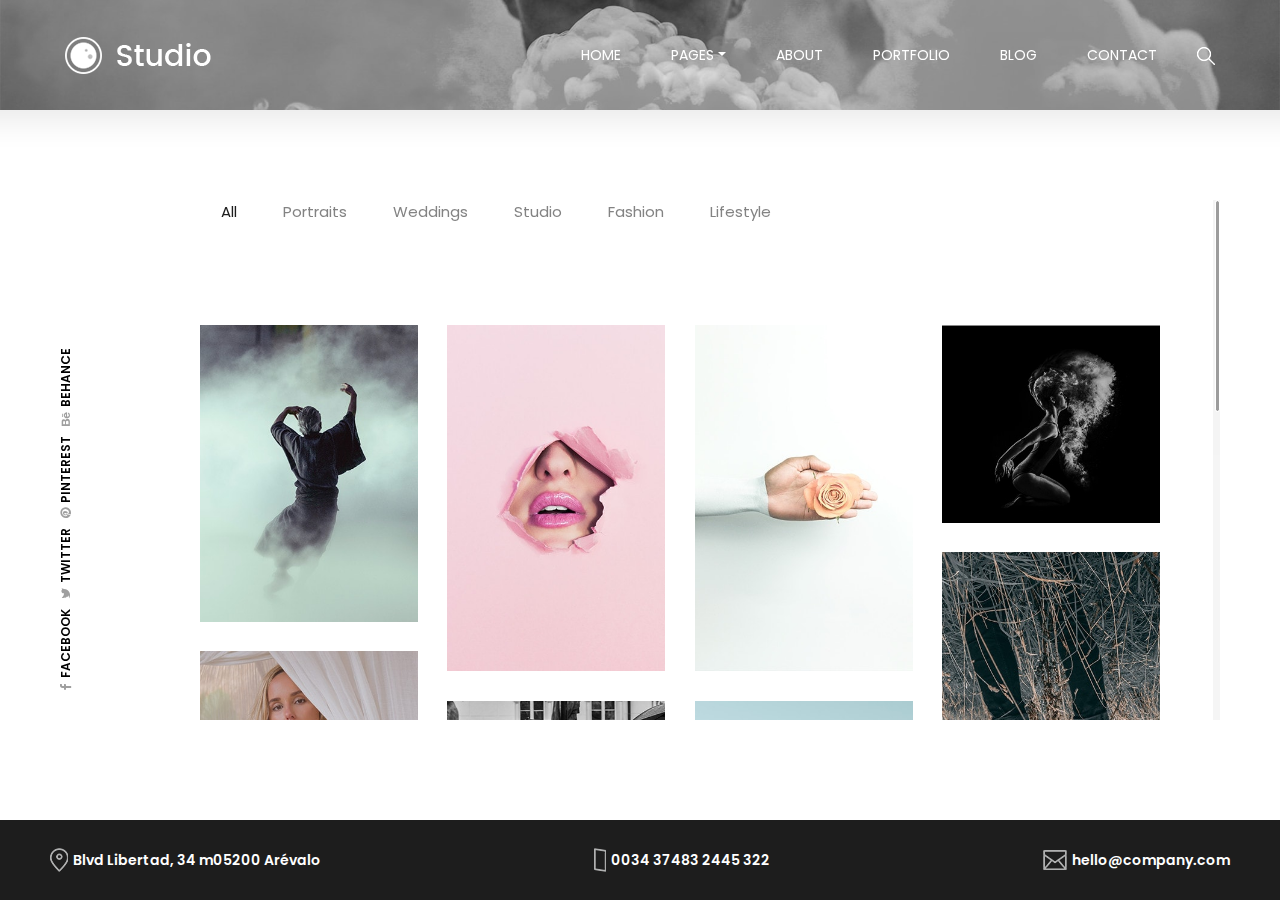
<file: portfolio.html>
<!DOCTYPE html>
<html lang="en">

<head>
    <meta charset="UTF-8">
    <meta name="description" content="">
    <meta http-equiv="X-UA-Compatible" content="IE=edge">
    <meta name="viewport" content="width=device-width, initial-scale=1, shrink-to-fit=no">
    <!-- The above 4 meta tags *must* come first in the head; any other head content must come *after* these tags -->

    <!-- Title  -->
    <title>Studio - Creative Photography Template | Portfolio</title>

    <!-- Favicon  -->
    <link rel="icon" href="img/core-img/favicon.ico">

    <!-- Core Style CSS -->
    <link rel="stylesheet" href="css/core-style.css">
    <link rel="stylesheet" href="style.css">

    <!-- Responsive CSS -->
    <link href="css/responsive.css" rel="stylesheet">

</head>

<body>
    <!-- Preloader -->
    <div id="preloader">
        <div class="showbox">
            <div class="loader">
                <svg class="circular" viewBox="25 25 50 50">
                    <circle class="path" cx="50" cy="50" r="20" fill="none" stroke-width="2" stroke-miterlimit="10"/>
                </svg>
            </div>
        </div>
        <div class="questions-area text-center">
            <p>Did you know?</p>
            <ul>
                <li>The largest photography competition is 353,768 entries.</li>
                <li>Photography is the toughest profession in the world.</li>
                <li>The world’s largest photo album by dimensions was 13 ft 11.5 in x 17 ft.</li>
                <li>The world’s largest photo mosaic featured 176,175 pictures.</li>
                <li>The world’s largest camera lens was a 5200mm lens attached to a canon.</li>
            </ul>
        </div>
    </div>

    <!-- Gradient Background Overlay -->
    <div class="gradient-background-overlay"></div>

    <!-- Header Area Start -->
    <header class="header-area bg-img" style="background-image: url(img/bg-img/14.jpg);">
        <div class="container-fluid h-100">
            <div class="row h-100 align-items-center">
                <div class="col-12 h-100">
                    <div class="main-menu h-100">
                        <nav class="navbar h-100 navbar-expand-lg">
                            <!-- Logo Area  -->
                            <a class="navbar-brand" href="index.html"><img src="img/core-img/logo.png" alt="Logo"></a>

                            <button class="navbar-toggler" type="button" data-toggle="collapse" data-target="#studioMenu" aria-controls="studioMenu" aria-expanded="false" aria-label="Toggle navigation"><i class="fa fa-bars"></i> Menu</button>

                            <div class="collapse navbar-collapse" id="studioMenu">
                                <!-- Menu Area Start  -->
                                <ul class="navbar-nav ml-auto">
                                    <li class="nav-item active">
                                        <a class="nav-link" href="index.html">Home <span class="sr-only">(current)</span></a>
                                    </li>
                                    <li class="nav-item dropdown">
                                        <a class="nav-link dropdown-toggle" href="#" id="navbarDropdown" role="button" data-toggle="dropdown" aria-haspopup="true" aria-expanded="false">Pages</a>
                                        <div class="dropdown-menu" aria-labelledby="navbarDropdown">
                                            <a class="dropdown-item" href="index.html">Home</a>
                                            <a class="dropdown-item" href="about-me.html">About</a>
                                            <a class="dropdown-item" href="portfolio.html">Portfolio</a>
                                            <a class="dropdown-item" href="blog.html">Blog</a>
                                            <a class="dropdown-item" href="contact.html">Contact</a>
                                            <a class="dropdown-item" href="elements.html">Elements</a>
                                        </div>
                                    </li>
                                    <li class="nav-item">
                                        <a class="nav-link" href="about-me.html">About</a>
                                    </li>
                                    <li class="nav-item">
                                        <a class="nav-link" href="portfolio.html">Portfolio</a>
                                    </li>
                                    <li class="nav-item">
                                        <a class="nav-link" href="blog.html">Blog</a>
                                    </li>
                                    <li class="nav-item">
                                        <a class="nav-link" href="contact.html">contact</a>
                                    </li>
                                </ul>
                                <!-- Search Form -->
                                <div class="header-search-form ml-auto">
                                    <form action="#">
                                        <input type="search" class="form-control" placeholder="Input your keyword then press enter..." id="search" name="search">
                                        <input class="d-none" type="submit" value="submit">
                                    </form>
                                </div>
                                <!-- Search btn -->
                                <div id="searchbtn">
                                    <img src="img/core-img/search.png" alt="">
                                </div>
                            </div>
                        </nav>
                    </div>
                </div>
            </div>
        </div>
    </header>
    <!-- Header Area End -->

    <!-- Social Sidebar Area Start -->
    <div class="social-sidebar-area">
        <!-- Social Area -->
        <div class="social-info-area">
            <a href="#" data-toggle="tooltip" data-placement="right" title="Facebook"><i class="fa fa-facebook" aria-hidden="true"></i> <span>Facebook</span></a>
            <a href="#" data-toggle="tooltip" data-placement="right" title="Twitter"><i class="fa fa-twitter" aria-hidden="true"></i> <span>Twitter</span></a>
            <a href="#" data-toggle="tooltip" data-placement="right" title="Pinterest"><i class="fa fa-pinterest" aria-hidden="true"></i> <span>Pinterest</span></a>
            <a href="#" data-toggle="tooltip" data-placement="right" title="Behance"><i class="fa fa-behance" aria-hidden="true"></i> <span>Behance</span></a>
        </div>
    </div>
    <!-- Social Sidebar Area End -->

    <!-- Project Area Start -->
    <div class="gallery_area clearfix">
        <div class="container-fluid clearfix">
            <div class="gallery_menu">
                <div class="portfolio-menu">
                    <button class="active btn" type="button" data-filter="*">All</button>
                    <button class="btn" type="button" data-filter=".portraits">Portraits</button>
                    <button class="btn" type="button" data-filter=".weddings">Weddings</button>
                    <button class="btn" type="button" data-filter=".studio">Studio</button>
                    <button class="btn" type="button" data-filter=".fashion">Fashion</button>
                    <button class="btn" type="button" data-filter=".life">Lifestyle</button>
                </div>
            </div>

            <div class="row portfolio-column">

                <!-- Single Item -->
                <div class="col-12 col-sm-6 col-md-4 col-lg-3 column_single_gallery_item portraits life">
                    <img src="img/bg-img/p1.jpg" alt="">
                    <div class="hover_overlay">
                        <a class="gallery_img" href="img/bg-img/p1.jpg"><i class="fa fa-eye"></i></a>
                    </div>
                </div>

                <!-- Single Item -->
                <div class="col-12 col-sm-6 col-md-4 col-lg-3 column_single_gallery_item weddings">
                    <img src="img/bg-img/p2.jpg" alt="">
                    <div class="hover_overlay">
                        <a class="gallery_img" href="img/bg-img/p2.jpg"><i class="fa fa-eye"></i></a>
                    </div>
                </div>

                <!-- Single Item -->
                <div class="col-12 col-sm-6 col-md-4 col-lg-3 column_single_gallery_item portraits">
                    <img src="img/bg-img/p3.jpg" alt="">
                    <div class="hover_overlay">
                        <a class="gallery_img" href="img/bg-img/p3.jpg"><i class="fa fa-eye"></i></a>
                    </div>
                </div>

                <!-- Single Item -->
                <div class="col-12 col-sm-6 col-md-4 col-lg-3 column_single_gallery_item weddings life">
                    <img src="img/bg-img/p4.jpg" alt="">
                    <div class="hover_overlay">
                        <a class="gallery_img" href="img/bg-img/p4.jpg"><i class="fa fa-eye"></i></a>
                    </div>
                </div>

                <!-- Single Item -->
                <div class="col-12 col-sm-6 col-md-4 col-lg-3 column_single_gallery_item weddings">
                    <img src="img/bg-img/p5.jpg" alt="">
                    <div class="hover_overlay">
                        <a class="gallery_img" href="img/bg-img/p5.jpg"><i class="fa fa-eye"></i></a>
                    </div>
                </div>

                <!-- Single Item -->
                <div class="col-12 col-sm-6 col-md-4 col-lg-3 column_single_gallery_item portraits">
                    <img src="img/bg-img/p6.jpg" alt="">
                    <div class="hover_overlay">
                        <a class="gallery_img" href="img/bg-img/p6.jpg"><i class="fa fa-eye"></i></a>
                    </div>
                </div>

                <!-- Single Item -->
                <div class="col-12 col-sm-6 col-md-4 col-lg-3 column_single_gallery_item studio">
                    <img src="img/bg-img/p7.jpg" alt="">
                    <div class="hover_overlay">
                        <a class="gallery_img" href="img/bg-img/p7.jpg"><i class="fa fa-eye"></i></a>
                    </div>
                </div>

                <!-- Single Item -->
                <div class="col-12 col-sm-6 col-md-4 col-lg-3 column_single_gallery_item studio life">
                    <img src="img/bg-img/p8.jpg" alt="">
                    <div class="hover_overlay">
                        <a class="gallery_img" href="img/bg-img/p8.jpg"><i class="fa fa-eye"></i></a>
                    </div>
                </div>

                <!-- Single Item -->
                <div class="col-12 col-sm-6 col-md-4 col-lg-3 column_single_gallery_item fashion">
                    <img src="img/bg-img/p9.jpg" alt="">
                    <div class="hover_overlay">
                        <a class="gallery_img" href="img/bg-img/p9.jpg"><i class="fa fa-eye"></i></a>
                    </div>
                </div>

                <!-- Single Item -->
                <div class="col-12 col-sm-6 col-md-4 col-lg-3 column_single_gallery_item portraits">
                    <img src="img/bg-img/p10.jpg" alt="">
                    <div class="hover_overlay">
                        <a class="gallery_img" href="img/bg-img/p10.jpg"><i class="fa fa-eye"></i></a>
                    </div>
                </div>

                <!-- Single Item -->
                <div class="col-12 col-sm-6 col-md-4 col-lg-3 column_single_gallery_item studio life">
                    <img src="img/bg-img/p11.jpg" alt="">
                    <div class="hover_overlay">
                        <a class="gallery_img" href="img/bg-img/p11.jpg"><i class="fa fa-eye"></i></a>
                    </div>
                </div>

                <!-- Single Item -->
                <div class="col-12 col-sm-6 col-md-4 col-lg-3 column_single_gallery_item fashion">
                    <img src="img/bg-img/p12.jpg" alt="">
                    <div class="hover_overlay">
                        <a class="gallery_img" href="img/bg-img/p12.jpg"><i class="fa fa-eye"></i></a>
                    </div>
                </div>
            </div>

            <div class="row">
                <div class="col-12 text-center mt-70">
                    <a href="#" class="btn studio-btn"><img src="img/core-img/logo-icon.png" alt=""> Load More</a>
                </div>
            </div>
        </div>
    </div>
    <!-- Project Area End -->

    <!-- Footer Area Start -->
    <footer class="footer-area">
        <div class="container-fluid h-100">
            <div class="row h-100">
                <div class="col-12 h-100">
                    <div class="footer-content h-100 d-md-flex align-items-center justify-content-between">
                        <!-- Single Footer Content -->
                        <div class="single-footer-content">
                            <img src="img/core-img/map.png" alt="">
                            <a href="#">Blvd Libertad, 34 m05200 Arévalo</a>
                        </div>
                        <!-- Single Footer Content -->
                        <div class="single-footer-content">
                            <img src="img/core-img/smartphone.png" alt="">
                            <a href="#">0034 37483 2445 322</a>
                        </div>
                        <!-- Single Footer Content -->
                        <div class="single-footer-content">
                            <img src="img/core-img/envelope-2.png" alt="">
                            <a href="#">hello@company.com</a>
                        </div>
                    </div>
                </div>
            </div>
        </div>
    </footer>
    <!-- Footer Area End -->

    <!-- Link back to Colorlib can't be removed. Template is licensed under CC BY 3.0. -->
<p>Copyright &copy;<script>document.write(new Date().getFullYear());</script> All rights reserved | This template is made with <i class="fa fa-heart-o" aria-hidden="true"></i> by <a href="https://colorlib.com" target="_blank">Colorlib</a></p>
<!-- Link back to Colorlib can't be removed. Template is licensed under CC BY 3.0. -->

    <!-- jQuery (Necessary for All JavaScript Plugins) -->
    <script src="js/jquery/jquery-2.2.4.min.js"></script>
    <!-- Popper js -->
    <script src="js/popper.min.js"></script>
    <!-- Bootstrap js -->
    <script src="js/bootstrap.min.js"></script>
    <!-- Plugins js -->
    <script src="js/plugins.js"></script>
    <!-- Active js -->
    <script src="js/active.js"></script>

</body>

</html>
</file>
<file: css/core-style.css>
/* [Master Stylesheet] */

/* ------------- Index of Stylesheet -------------
:: 1.0 Import Web Fonts
:: 2.0 Import All CSS
:: 3.0 Common/Base CSS
:: 4.0 Header Area CSS
:: 5.0 Sidebar Area CSS
:: 6.0 Welcome Area CSS
:: 7.0 About Me Area CSS
:: 8.0 Follow Instagram Area CSS
:: 9.0 Footer Area CSS
:: 10.0 Portfolio Area CSS
:: 11.0 Blog & Contact Area CSS
:: 12.0 Elements Area CSS
------------------------------------------------ */

/* :: 1.0 Import Web Fonts */

@import url('https://fonts.googleapis.com/css?family=Poppins:300,400,500,600,700');

/* :: 2.0 Import All CSS */

@import '../css/bootstrap.min.css';
@import '../css/owl.carousel.css';
@import '../css/font-awesome.min.css';
@import '../css/pe-icon-7-stroke.css';
@import '../css/magnific-popup.css';
@import '../css/animate.css';

/* :: 3.0 Common/Base CSS */

* {
    margin: 0;
    padding: 0;
}

body {
    font-family: 'Poppins', sans-serif;
    font-weight: 400;
    overflow-x: hidden;
}

h1,
h2,
h3,
h4,
h5,
h6 {
    color: #1d1d1d;
    line-height: 1.2;
    font-family: 'Poppins', sans-serif;
    font-weight: 500;
}

p {
    color: #838383;
    font-size: 15px;
    line-height: 2;
    font-family: 'Poppins', sans-serif;
    font-weight: 400;
}

a:focus {
    outline: 0 solid;
}

a,
a:hover,
a:focus {
    -webkit-transition: all 500ms ease 0s;
    transition: all 500ms ease 0s;
    text-decoration: none;
    outline: none;
    font-size: 14px;
    color: #000;
    font-family: 'Poppins', sans-serif;
    font-weight: 400;
}

#preloader {
    position: fixed;
    z-index: 9999;
    width: 100%;
    height: 100%;
    background-color: #f2f4f8;
    top: 0;
    left: 0;
    display: -webkit-box;
    display: -ms-flexbox;
    display: flex;
    -webkit-box-pack: center;
    -ms-flex-pack: center;
    justify-content: center;
    -webkit-box-align: center;
    -ms-flex-align: center;
    align-items: center;
}

.questions-area ul li {
    display: none;
    font-size: 14px;
    font-weight: 500;
    color: #1d1d1d;
    -webkit-transition-duration: 500ms;
    transition-duration: 500ms;
}

.questions-area ul li.question-show {
    display: block;
}

.questions-area {
    padding: 0 15px;
    position: absolute;
    bottom: 100px;
    z-index: 15;
    width: 100%;
    height: auto;
    left: 0;
}

.questions-area p {
    margin-bottom: 0;
}

.showbox {
    position: relative;
    top: 0;
    bottom: 0;
    left: 0;
    right: 0;
    padding: 0;
}

.loader {
    position: relative;
    margin: 0 auto;
    width: 60px;
}

.loader:before {
    content: '';
    display: block;
    padding-top: 100%;
}

.circular {
    -webkit-animation: rotate 2s linear infinite;
    animation: rotate 2s linear infinite;
    height: 100%;
    -webkit-transform-origin: center center;
    transform-origin: center center;
    width: 100%;
    position: absolute;
    top: 0;
    bottom: 0;
    left: 0;
    right: 0;
    margin: auto;
}

.path {
    stroke-dasharray: 1, 200;
    stroke-dashoffset: 0;
    -webkit-animation: dash 1.5s ease-in-out infinite, color 6s ease-in-out infinite;
    animation: dash 1.5s ease-in-out infinite, color 6s ease-in-out infinite;
    stroke-linecap: round;
}

@-webkit-keyframes rotate {
    100% {
        -webkit-transform: rotate(360deg);
        transform: rotate(360deg);
    }
}

@keyframes rotate {
    100% {
        -webkit-transform: rotate(360deg);
        transform: rotate(360deg);
    }
}

@-webkit-keyframes dash {
    0% {
        stroke-dasharray: 1, 200;
        stroke-dashoffset: 0;
    }
    50% {
        stroke-dasharray: 89, 200;
        stroke-dashoffset: -35px;
    }
    100% {
        stroke-dasharray: 89, 200;
        stroke-dashoffset: -124px;
    }
}

@keyframes dash {
    0% {
        stroke-dasharray: 1, 200;
        stroke-dashoffset: 0;
    }
    50% {
        stroke-dasharray: 89, 200;
        stroke-dashoffset: -35px;
    }
    100% {
        stroke-dasharray: 89, 200;
        stroke-dashoffset: -124px;
    }
}

@-webkit-keyframes color {
    100%,
    0% {
        stroke: #d62d20;
    }
    40% {
        stroke: #0057e7;
    }
    66% {
        stroke: #008744;
    }
    80%,
    90% {
        stroke: #ffa700;
    }
}

@keyframes color {
    100%,
    0% {
        stroke: #d62d20;
    }
    40% {
        stroke: #0057e7;
    }
    66% {
        stroke: #008744;
    }
    80%,
    90% {
        stroke: #ffa700;
    }
}

ul,
ol {
    margin: 0;
}

ol li,
ul li {
    list-style: outside none none;
}

img {
    height: auto;
    max-width: 100%;
}

.studio-table {
    display: table;
    z-index: 9;
    position: absolute;
    width: 100%;
    height: 100%;
    margin: 0;
}

.studio-table-cell {
    display: table-cell;
    vertical-align: middle;
}

.mt-15 {
    margin-top: 15px;
}

.mt-30 {
    margin-top: 30px;
}

.mt-50 {
    margin-top: 50px;
}

.mt-70 {
    margin-top: 70px;
}

.mt-100 {
    margin-top: 100px;
}

.mb-15 {
    margin-bottom: 15px;
}

.mb-30 {
    margin-bottom: 30px;
}

.mb-50 {
    margin-bottom: 50px;
}

.ml-15 {
    margin-left: 15px;
}

.ml-30 {
    margin-left: 30px;
}

.mr-15 {
    margin-right: 15px;
}

.mr-30 {
    margin-right: 30px;
}

.mb-70 {
    margin-bottom: 70px;
}

.mb-100 {
    margin-bottom: 100px;
}

.bg-img {
    background-position: center center;
    background-size: cover;
    background-repeat: no-repeat;
}

.bg-gray {
    background-color: #f6f6f6;
}

.bg-transparent {
    background-color: transparent;
}

.bg-transparent-dark {
    background-color: rgba(0, 0, 0, 0.5) !important;
}

.bg-transparent-light {
    background-color: rgba(255, 255, 255, 0.5) !important;
}

.font-bold {
    font-weight: 700;
}

.font-light {
    font-weight: 300;
}

.height-500 {
    height: 500px !important;
}

.height-600 {
    height: 600px !important;
}

.height-700 {
    height: 700px !important;
}

.height-800 {
    height: 800px !important;
}

#scrollUp {
    background-color: #222;
    border-radius: 0;
    bottom: 100px;
    box-shadow: 0 2px 6px 0 rgba(0, 0, 0, 0.3);
    color: #fff;
    font-size: 24px;
    height: 40px;
    line-height: 40px;
    right: 0;
    text-align: center;
    width: 35px;
}

.section_padding_100 {
    padding: 100px 0;
}

.section_padding_50 {
    padding: 50px 0;
}

.section_padding_100_70 {
    padding: 100px 0 70px;
}

.section_padding_100_50 {
    padding: 100px 0 50px;
}

.section_padding_100_0 {
    padding: 100px 0 0;
}

.section_padding_0_100 {
    padding: 0 0 100px;
}

.section_heading {
    margin-bottom: 50px;
    position: relative;
    z-index: 1;
}

.section_heading h2 {
    font-size: 48px;
    margin-bottom: 0;
    text-transform: uppercase;
}

.section_heading.text-left {
    text-align: left !important;
}

.studio-btn {
    display: inline-block;
    color: #fff;
    background-color: #1d1d1d;
    height: 52px;
    padding: 0 15px;
    border-radius: 0;
    line-height: 52px;
    font-size: 16px;
    min-width: 140px;
}

.studio-btn > img {
    padding-right: 5px;
}

.studio-btn:hover,
.studio-btn:focus {
    color: #fff;
    font-size: 16px;
}

/* :: 4.0 Header Area CSS */

.header-area {
    width: 100%;
    height: 110px;
    position: fixed;
    z-index: 1000;
    top: 0;
    left: 0;
    padding: 0 34px;
}

#searchbtn {
    cursor: pointer;
    margin-left: 15px;
}

.header-search-form,
.search-form-on .navbar-nav {
    display: none;
}

.search-form-on .header-search-form {
    display: block;
}

.header-area .main-menu .nav-link {
    font-size: 14px;
    text-transform: uppercase;
    color: #ffffff;
    padding: 0 25px;
}

.header-area .main-menu .nav-link:hover,
.header-area .main-menu .nav-link:focus {
    color: #fff;
}

.dropdown-menu.show {
    border: none;
    padding: 15px 0;
    box-shadow: 0 5px 40px rgba(0, 0, 0, 0.15);
    margin-top: 15px;
}

.dropdown-item {
    text-transform: uppercase;
    font-size: 13px;
}

.dropdown-item:hover {
    color: #000;
    font-size: 13px;
}

.header-search-form form input {
    width: 600px;
    height: 35px;
    padding: 5px 15px;
    font-size: 12px;
    color: #fff;
    border: none;
    background-color: transparent;
    border: 2px solid rgba(255, 255, 255, 0.6);
    border-radius: 30px;
    -webkit-transition-duration: 500ms;
    transition-duration: 500ms;
}

.header-search-form form input:focus {
    box-shadow: none;
    border-color: rgba(255, 255, 255, 1);
    background-color: transparent;
}

.gradient-background-overlay {
    position: fixed;
    z-index: 3;
    top: 0;
    left: 0;
    width: 100%;
    height: 150px;
}

.gradient-background-overlay:before {
    content: "";
    position: absolute;
    height: 150px;
    width: 100%;
    z-index: -1;
    top: 0;
    left: 0;
    background: rgba(0, 0, 0, 0.3);
    background: -webkit-linear-gradient(top, rgba(0, 0, 0, 0.3) 0%, rgba(0, 0, 0, 0.01) 90%, rgba(0, 0, 0, 0) 100%);
    background: linear-gradient(to bottom, rgba(0, 0, 0, 0.3) 0%, rgba(0, 0, 0, 0.01) 90%, rgba(0, 0, 0, 0) 100%);
}

/* :: 5.0 Sidebar Area CSS */

.social-sidebar-area {
    width: 120px;
    height: 72%;
    background-color: transparent;
    position: fixed;
    bottom: 100px;
    left: 0;
    z-index: 100;
    overflow: hidden;
}

.social-info-area {
    display: -webkit-box;
    display: -ms-flexbox;
    display: flex;
    -webkit-transform: rotate(-90deg);
    transform: rotate(-90deg);
    position: absolute;
    bottom: 270px;
    left: -110px;
    z-index: 10;
    -webkit-box-pack: center;
    -ms-flex-pack: center;
    justify-content: center;
    -webkit-box-align: center;
    -ms-flex-align: center;
    align-items: center;
}

.social-info-area a {
    text-transform: uppercase;
    font-size: 12px;
    font-weight: 600;
    display: -webkit-box;
    display: -ms-flexbox;
    display: flex;
    -webkit-box-align: center;
    -ms-flex-align: center;
    align-items: center;
    padding: 5px;
    line-height: 1;
}

.social-info-area a i {
    font-size: 12px;
    color: #9f9f9f;
    margin-right: 5px;
}

.message-box > a {
    width: 120px;
    height: 100px;
    position: absolute;
    left: 0;
    bottom: 0;
    background-color: #101010;
    text-align: center;
    color: #fff;
    font-size: 30px;
    display: -moz-flex;
    display: -ms-flex;
    display: -o-flex;
    display: -webkit-box;
    display: -ms-flexbox;
    display: flex;
    -webkit-box-align: center;
    -ms-flex-align: center;
    align-items: center;
    -webkit-box-pack: center;
    -ms-flex-pack: center;
    justify-content: center;
}

.message-box > a > img {
    max-width: 40px;
}

/* :: 6.0 Welcome Area CSS */

.welcome-area {
    position: relative;
    z-index: 2;
    width: 100%;
    height: 100vh !important;
}

.carousel-indicators {
    position: fixed;
    right: 0;
    bottom: 0;
    left: 0;
    width: 100%;
    height: auto;
    margin: 0;
    z-index: 9999;
}

.carousel-indicators li {
    width: 100%;
    height: 100px;
    margin-right: 0;
    margin-left: 0;
    text-indent: -9999999px;
    background-color: #fff;
    cursor: pointer;
    -webkit-transition-duration: 500ms;
    transition-duration: 500ms;
}

.carousel-indicators li:after,
.carousel-indicators li:before {
    display: none;
}

.carousel-indicators li.active:after {
    content: '';
    display: block;
    width: 16px;
    height: 16px;
    top: -26px;
    z-index: 1100;
    position: absolute;
    background-image: url(../img/core-img/active.png);
}

.carousel-item:after {
    position: absolute;
    width: 100%;
    height: 100%;
    top: 0;
    left: 0;
    background-color: rgba(0, 0, 0, 0.17);
    content: '';
    z-index: -1;
}

.carousel-content {
    display: -webkit-box;
    display: -ms-flexbox;
    display: flex;
    -webkit-box-align: center;
    -ms-flex-align: center;
    align-items: center;
}

.slide-text {
    padding: 25px 30px 15px;
    border-left: 3px solid #fff;
    margin-left: 200px;
    background-color: rgba(255, 255, 255, 0.2);
    display: -webkit-box;
    display: -ms-flexbox;
    display: flex;
    -webkit-box-align: baseline;
    -ms-flex-align: baseline;
    align-items: baseline;
    margin-top: -100px;
}

.slide-text h2 {
    margin-bottom: 0;
    font-size: 36px;
    color: #fff;
    line-height: 1;
}

.slide-text span {
    font-size: 100px;
    color: #fff;
    line-height: 1;
    font-weight: 100;
}

/* :: 7.0 About Me Area CSS */

.about-content span {
    width: 30px;
    height: 2px;
    background-color: #bebebe;
    margin: 0 auto 30px;
    display: block;
}

.about-content h2 {
    margin-bottom: 40px;
    font-size: 36px;
}

.single-service-area img {
    margin-bottom: 50px;
}

.single-service-area h5 {
    margin-bottom: 20px;
}

.single-pie-bar h6 {
    margin-top: 15px;
    margin-bottom: 0;
}

/* :: 8.0 Follow Instagram Area CSS */

.follow-me-instagram-area {
    border-top: 1px solid #dcdcdc;
    margin-bottom: 80px;
}

.follow-me-title h5 {
    margin: 30px 0;
    font-size: 18px;
}

.single-instagram-feeds a {
    position: absolute;
    width: 100%;
    height: 100%;
    background-color: rgba(34, 34, 34, 0.7);
    top: 0;
    display: -webkit-box;
    display: -ms-flexbox;
    display: flex;
    -webkit-box-align: center;
    -ms-flex-align: center;
    align-items: center;
    color: #fff;
    font-size: 30px;
    -webkit-box-pack: center;
    -ms-flex-pack: center;
    justify-content: center;
    opacity: 0;
    -ms-filter: "progid:DXImageTransform.Microsoft.Alpha(Opacity=0)";
    -webkit-transition-duration: 500ms;
    transition-duration: 500ms;
}

.single-instagram-feeds:hover a {
    opacity: 1;
    -ms-filter: "progid:DXImageTransform.Microsoft.Alpha(Opacity=100)";
}

/* :: 9.0 Footer Area CSS */

.footer-area {
    position: fixed;
    z-index: 100;
    background-color: #1d1d1d;
    height: 80px;
    width: 100%;
    padding: 0 35px;
    bottom: 0;
    left: 0;
}

.single-footer-content {
    display: -webkit-box;
    display: -ms-flexbox;
    display: flex;
    -webkit-box-align: center;
    -ms-flex-align: center;
    align-items: center
}

.single-footer-content > a {
    font-size: 14px;
    font-weight: 600;
    color: #fff;
    margin-left: 5px;
    line-height: 1;
}

/* :: 10.0 Portfolio Area CSS */

.gallery_area {
    height: calc(100% - 380px);
    width: calc(100% - 245px);
    overflow-y: scroll;
    position: fixed;
    z-index: 1;
    top: 200px;
    left: 185px;
    right: 60px;
    padding-right: 45px;
}

.portfolio-menu button {
    background-color: transparent;
    font-size: 15px;
    color: #838383;
    padding: 0 20px;
    -webkit-transition-duration: 500ms;
    transition-duration: 500ms;
}

.portfolio-menu button.active,
.portfolio-menu button:hover {
    color: #1d1d1d;
}

.portfolio-menu button:focus {
    box-shadow: none;
}

.gallery_menu {
    margin-bottom: 100px;
}

.column_single_gallery_item {
    margin-bottom: 30px;
}

.column_single_gallery_item img {
    width: 100%;
}

.hover_overlay {
    position: absolute;
    width: calc(100% - 30px);
    height: 100%;
    background-color: rgba(0, 0, 0, 0.3);
    top: 0;
    left: 15px;
    display: -webkit-box;
    display: -ms-flexbox;
    display: flex;
    -webkit-box-align: center;
    -ms-flex-align: center;
    align-items: center;
    -webkit-box-pack: center;
    -ms-flex-pack: center;
    justify-content: center;
    opacity: 0;
    -ms-filter: "progid:DXImageTransform.Microsoft.Alpha(Opacity=0)";
    -webkit-transition-duration: 500ms;
    transition-duration: 500ms;
}

.hover_overlay a {
    font-size: 30px;
    color: #fff;
}

.column_single_gallery_item:hover .hover_overlay {
    opacity: 1;
    -ms-filter: "progid:DXImageTransform.Microsoft.Alpha(Opacity=100)";
}

/* :: 11.0 Blog & Contact Area CSS */

.blog-content span,
.contact-heading-text span {
    display: block;
    width: 30px;
    height: 3px;
    background-color: #bebebe;
    margin: 0 auto 30px;
}

.blog-content h2,
.contact-heading-text h2 {
    font-size: 36px;
}

.contact-heading-text h2,
.blog-content p {
    margin-bottom: 50px;
}

.post-date,
.post-date:hover,
.post-date:focus {
    display: block;
    font-size: 14px;
    margin-bottom: 5px;
    font-weight: 500;
}

.post-author,
.post-author:hover,
.post-author:focus {
    font-size: 12px;
    text-transform: uppercase;
    color: #838383;
    display: block;
    margin-bottom: 50px;
}

.pagination-area .page-link {
    color: #1d1d1d;
    border: none;
    font-size: 16px;
    font-weight: 500;
    position: relative;
    z-index: 1;
}

.page-item.active .page-link {
    z-index: 1;
    color: #1d1d1d;
    background-color: transparent;
    border-color: transparent;
    padding-right: 80px;
}

.page-item.active .page-link:after {
    content: '';
    width: 70px;
    height: 2px;
    background-color: #1d1d1d;
    position: absolute;
    bottom: 13px;
    left: 45px;
}

.contact-form-area form .form-control {
    margin-bottom: 30px;
    font-size: 14px;
    font-style: italic;
    height: 60px;
    border-bottom: 2px solid #c0c0c0;
    border-top: 0;
    border-left: 0;
    border-radius: 0;
    border-right: none;
    background-color: transparent;
    -webkit-transition-duration: 500ms;
    transition-duration: 500ms;
}

.contact-form-area form .form-control:focus {
    box-shadow: none;
    border-color: #1d1d1d;
    -webkit-transition-duration: 500ms;
    transition-duration: 500ms;
}

.contact-form-area form textarea.form-control {
    height: 200px;
}

.map-area {
    position: relative;
    z-index: 1;
    padding-bottom: 100px;
}

#googleMap {
    width: 100% ;
    height: 485px;
    position: relative;
    /* right: 0px; */
    z-index: 1;
}

.contact-core-info {
    position: absolute;
    top: 30px;
    width: 280px;
    background-color: #1d1d1d;
    z-index: 1000;
    left: -90px;
    padding: 15px 40px;
    text-align: center;
    height: calc(100% - 60px);
}

.contact-core-info img {
    margin-bottom: 50px;
}

.contact-core-info .single-footer-content {
    display: block;
    margin-bottom: 10px;
    text-align: center;
}

.contact-core-info .single-footer-content img {
    display: block;
    margin: 0 auto 10px;
}

.contact-popup-form .modal-content {
    padding: 50px;
}

.contact-popup-form .modal-content {
    padding: 50px;
    border: none;
    box-shadow: 0 5px 50px rgba(0, 0, 0, 0.15);
    background-color: rgba(255, 255, 255, 0.9);
}

/* :: 12.0 Elements Area CSS */

/* Accordians */

.elements-title h2 {
    font-size: 36px;
    margin-bottom: 100px;
}

.panel {
    background-color: #fff;
    border: 0 solid transparent;
    border-radius: 4px;
    box-shadow: 0 0 0 transparent;
    margin-bottom: 15px;
}

.single-accordion:last-of-type {
    margin-bottom: 0px;
}

.single-accordion h6 a {
    background-color: #1d1d1d;
    border-radius: 0;
    color: #fff;
    display: block;
    margin: 0;
    padding: 20px 60px 20px 20px;
    position: relative;
    font-size: 16px;
    text-transform: capitalize;
    font-weight: 500;
}

.single-accordion h6 a.collapsed {
    background-color: #aeaeae;
    color: #fff;
}

.single-accordion h6 a span {
    font-size: 10px;
    position: absolute;
    right: 20px;
    text-align: center;
    top: 25px;
}

.single-accordion h6 a.collapsed span.accor-close {
    opacity: 0;
    -ms-filter: "progid:DXImageTransform.Microsoft.Alpha(Opacity=0)";
    filter: alpha(opacity=0);
}

span.accor-open {
    opacity: 0;
    -ms-filter: "progid:DXImageTransform.Microsoft.Alpha(Opacity=0)";
    filter: alpha(opacity=0);
}

.single-accordion h6 a.collapsed span.accor-open {
    opacity: 1;
    -ms-filter: "progid:DXImageTransform.Microsoft.Alpha(Opacity=100)";
    filter: alpha(opacity=100);
}

.single-accordion h6 {
    margin-bottom: 0;
    text-transform: uppercase;
}

.single-accordion .accordion-content {
    border-top: 0 solid transparent;
    box-shadow: none;
}

.single-accordion .accordion-content p {
    padding: 20px 15px 5px;
    margin-bottom: 0;
}

/* barfiller */

.single_progress_bar {
    margin-bottom: 20px;
}

.single_progress_bar:last-of-type {
    margin-bottom: 0;
}

.barfiller {
    background: #e0e0e0;
    border: none;
    border-radius: 0;
    box-shadow: none;
    height: 2px;
    margin-bottom: 5px;
    position: relative;
    width: 100%;
}

.barfiller .fill {
    display: block;
    position: relative;
    width: 0px;
    height: 100%;
    background: #333;
    z-index: 1;
}

.barfiller .tipWrap {
    display: none;
}

.barfiller .tip {
    margin-top: 15px;
    font-size: 15px;
    color: #838383;
    left: 0px;
    position: absolute;
    z-index: 2;
    background: transparent;
}

.barfiller .tip:after {
    display: none;
}

.single_progress_bar p {
    margin-bottom: 0;
    margin-top: 10px;
}

/* Cool Facts */

.counter-area h2 {
    font-size: 36px;
}

.counter-area h6 {
    margin-bottom: 0;
    color: #838383;
}

.studio-btn.studio-btn-2 {
    background-color: transparent;
    border: 2px solid #1d1d1d;
    color: #1d1d1d;
}

.studio-btn.studio-btn-4 {
    background-color: transparent;
    border: 2px solid #aeaeae;
    color: #aeaeae;
}

/* Sonar CSS */

.carousel-indicators li.active:before {
    content: '';
    display: inline-block;
    position: absolute;
    width: 14px;
    height: 14px;
    border-radius: 50%;
    top: -25px;
    left: 1px;
    -webkit-animation: sonar-effect 1s ease-in-out .1s infinite;
    animation: sonar-effect 1s ease-in-out .1s infinite;
    z-index: 1;
    background-color: #fff;
}


@-webkit-keyframes sonar-effect {
    0% {
        opacity: 0;
        -ms-filter: "progid:DXImageTransform.Microsoft.Alpha(Opacity=0)";
    }
    50% {
        opacity: 0.5;
        -ms-filter: "progid:DXImageTransform.Microsoft.Alpha(Opacity=50)";
        box-shadow: 0 0 0 3px #fff, 0 0 5px 5px #fff, 0 0 0 5px #fff;
    }
    100% {
        box-shadow: 0 0 0 3px #fff, 0 0 5px 5px #fff, 0 0 0 5px #fff;
        -webkit-transform: scale(1.5);
        transform: scale(1.5);
        opacity: 0;
        -ms-filter: "progid:DXImageTransform.Microsoft.Alpha(Opacity=0)";
    }
}


@keyframes sonar-effect {
    0% {
        opacity: 0;
        -ms-filter: "progid:DXImageTransform.Microsoft.Alpha(Opacity=0)";
    }
    50% {
        opacity: 0.5;
        -ms-filter: "progid:DXImageTransform.Microsoft.Alpha(Opacity=50)";
        box-shadow: 0 0 0 3px #fff, 0 0 5px 5px #fff, 0 0 0 5px #fff;
    }
    100% {
        box-shadow: 0 0 0 3px #fff, 0 0 5px 5px #fff, 0 0 0 5px #fff;
        -webkit-transform: scale(1.5);
        transform: scale(1.5);
        opacity: 0;
        -ms-filter: "progid:DXImageTransform.Microsoft.Alpha(Opacity=0)";
    }
}
</file>
<file: style.css>
/* ----------------------------------------------------------
    :: Template Name: Studio - Creative Photography Template
    :: Author: Colorlib
    :: Author URL: https://colorlib.com
    :: Version: 1.0.0
    :: Created: 31 January 2018
    :: Last Updated: 31 January 2018
    ---------------------------------------------------------- */

    /* ============ PLACE YOUR CUSTOM CSS HERE ============ */
</file>
<file: css/responsive.css>
@media only screen and (min-width: 992px) and (max-width: 1199px) {
    .social-sidebar-area,
    .message-box > a {
        width: 80px;
    }
    .message-box > a {
        height: 80px;
    }
    .social-info-area {
        left: -160px;
    }
    .gallery_area {
        height: calc(100% - 380px);
        width: calc(100% - 180px);
        left: 120px;
        right: 60px;
        padding-right: 45px;
    }
    .social-sidebar-area {
        height: 65%;
    }
    .social-info-area {
        left: -25px;
        bottom: 190px;
    }
    .social-info-area > a > span {
        display: none;
    }
    .social-info-area a i {
        font-size: 14px;
        margin-right: 10px;
    }
}

@media only screen and (min-width: 768px) and (max-width: 991px) {
    .navbar {
        padding: 0;
    }
    .navbar-toggler {
        padding: 0;
        font-size: 20px;
        background-color: transparent;
        border: none;
        border-radius: 6px;
        width: 120px;
        height: 35px;
        color: #fff;
        line-height: 28px;
        margin: 38px 0;
        border: 2px solid #fff;
        font-weight: 400;
    }
    #studioMenu {
        padding: 30px;
        background-color: #1d1d1d;
        z-index: 1002;
    }
    .header-area .main-menu .nav-link {
        padding: 5px 15px;
    }
    .header-search-form form input {
        width: 570px;
        margin-bottom: 15px;
    }
    .social-sidebar-area,
    .message-box > a {
        width: 80px;
    }
    .message-box > a {
        height: 80px;
    }
    .social-sidebar-area {
        bottom: 50px;
        height: 70%;
    }
    .social-info-area {
        left: -25px;
        bottom: 190px;
    }
    .social-info-area > a > span {
        display: none;
    }
    .social-info-area a i {
        font-size: 14px;
        margin-right: 10px;
    }
    .slide-text {
        margin-left: 120px;
        margin-top: -50px;
    }
    .carousel-indicators li {
        height: 50px;
    }
    .slide-text span {
        font-size: 60px;
    }
    .gallery_area {
        height: calc(100% - 380px);
        width: calc(100% - 130px);
        left: 100px;
        right: 30px;
        padding-right: 30px;
    }
    .portfolio-menu button {
        padding: 0 10px;
    }
    .counter-area h2 {
        font-size: 24px;
    }
    .counter-area h6 {
        font-size: 12px;
    }
    .elements-title h2 {
        font-size: 24px;
        margin-bottom: 50px;
    }
}

@media only screen and (min-width: 320px) and (max-width: 767px) {
    p {
        font-size: 14px;
    }
    .navbar {
        padding: 0;
    }
    .navbar-toggler {
        padding: 0;
        font-size: 16px;
        background-color: transparent;
        border-radius: 6px;
        width: 90px;
        height: 30px;
        color: #fff;
        line-height: 28px;
        margin: 20px 0;
        border: 2px solid #fff;
        font-weight: 400;
    }
    #studioMenu {
        padding: 20px;
        background-color: #1d1d1d;
        z-index: 1002;
    }
    .header-area .main-menu .nav-link {
        padding: 5px 15px;
    }
    .header-search-form form input {
        width: 570px;
        margin-bottom: 15px;
    }
    .header-area {
        height: 70px;
        padding: 0 0;
    }
    .navbar-brand {
        margin-right: 0;
        max-width: 100px;
    }
    .header-search-form form input {
        width: 100%;
        margin-bottom: 15px;
        font-size: 10px;
    }
    .social-sidebar-area,
    .message-box > a {
        width: 50px;
    }
    .message-box > a {
        height: 50px;
    }
    .social-sidebar-area {
        bottom: 40px;
    }
    .carousel-indicators li {
        height: 40px;
    }
    .social-info-area {
        left: -27px;
        bottom: 130px;
    }
    .social-info-area > a > span {
        display: none;
    }
    .gradient-background-overlay,
    .gradient-background-overlay:before {
        height: 90px;
    }
    .slide-text {
        padding: 15px 15px 10px;
        margin-left: 65px;
        margin-top: -40px;
    }
    .slide-text span {
        font-size: 24px;
    }
    .slide-text h2 {
        font-size: 16px;
    }
    .contact-popup-form .modal-content {
        padding: 15px;
    }
    .blog-content h2,
    .contact-heading-text h2 {
        font-size: 20px;
    }
    .contact-heading-text h2,
    .blog-content p {
        margin-bottom: 30px;
    }
    .modal-dialog {
        width: 240px;
        margin: 30px auto;
    }
    .about-content h2 {
        margin-bottom: 30px;
        font-size: 20px;
    }
    .single-pie-bar {
        margin-bottom: 50px;
    }
    .follow-me-instagram-area {
        border-top: 1px solid #dcdcdc;
        margin-bottom: 0;
    }
    .footer-area {
        position: relative;
        height: auto;
        padding: 30px 0 15px;
        bottom: 0;
        left: 0;
    }
    .single-footer-content {
        margin-bottom: 15px;
        -webkit-box-pack: center;
        -ms-flex-pack: center;
        justify-content: center;
    }
    .gallery_area {
        height: auto;
        width: calc(100% - 90px);
        overflow-y: auto;
        position: relative;
        z-index: 1;
        top: 100px;
        left: 60px;
        right: 15px;
        padding-right: 15px;
    }
    .portfolio-menu button {
        font-size: 12px;
        padding: 0 5px;
    }
    .gallery_menu {
        margin-bottom: 30px;
    }
    #scrollUp {
        display: none !important;
    }
    .page-item.active .page-link:after {
        width: 40px;
    }
    .page-item.active .page-link {
        padding-right: 40px;
    }
    .pagination-area .page-link {
        font-size: 14px;
    }
    .pagination-area.mb-100 {
        margin-bottom: 0;
    }
    .blog-area.mt-100,
    .about-me-area.mt-100,
    .contact-area.mt-100 {
        margin-top: 70px;
    }
    .contact-core-info {
        width: 200px;
        left: -40px;
        padding: 15px;
    }
    .single-cool-fact {
        margin-bottom: 30px;
    }
    .elements-title h2 {
        font-size: 20px;
        margin-bottom: 30px;
    }
    .studio-buttons-area .btn {
        margin-bottom: 15px;
    }
    .message-box > a > img {
        max-width: 30px;
    }
}

@media only screen and (min-width: 480px) and (max-width: 767px) {
    .modal-dialog {
        width: 320px;
    }
}

@media only screen and (min-width: 576px) and (max-width: 767px) {
    #scrollUp {
        display: block !important;
    }
    .slide-text span {
        font-size: 36px;
    }
    .slide-text h2 {
        font-size: 20px;
    }
    .modal-dialog {
        width: 450px;
    }
    .contact-popup-form .modal-content {
        padding: 50px 15px;
    }
    .portfolio-menu button {
        font-size: 14px;
    }
}
</file>
